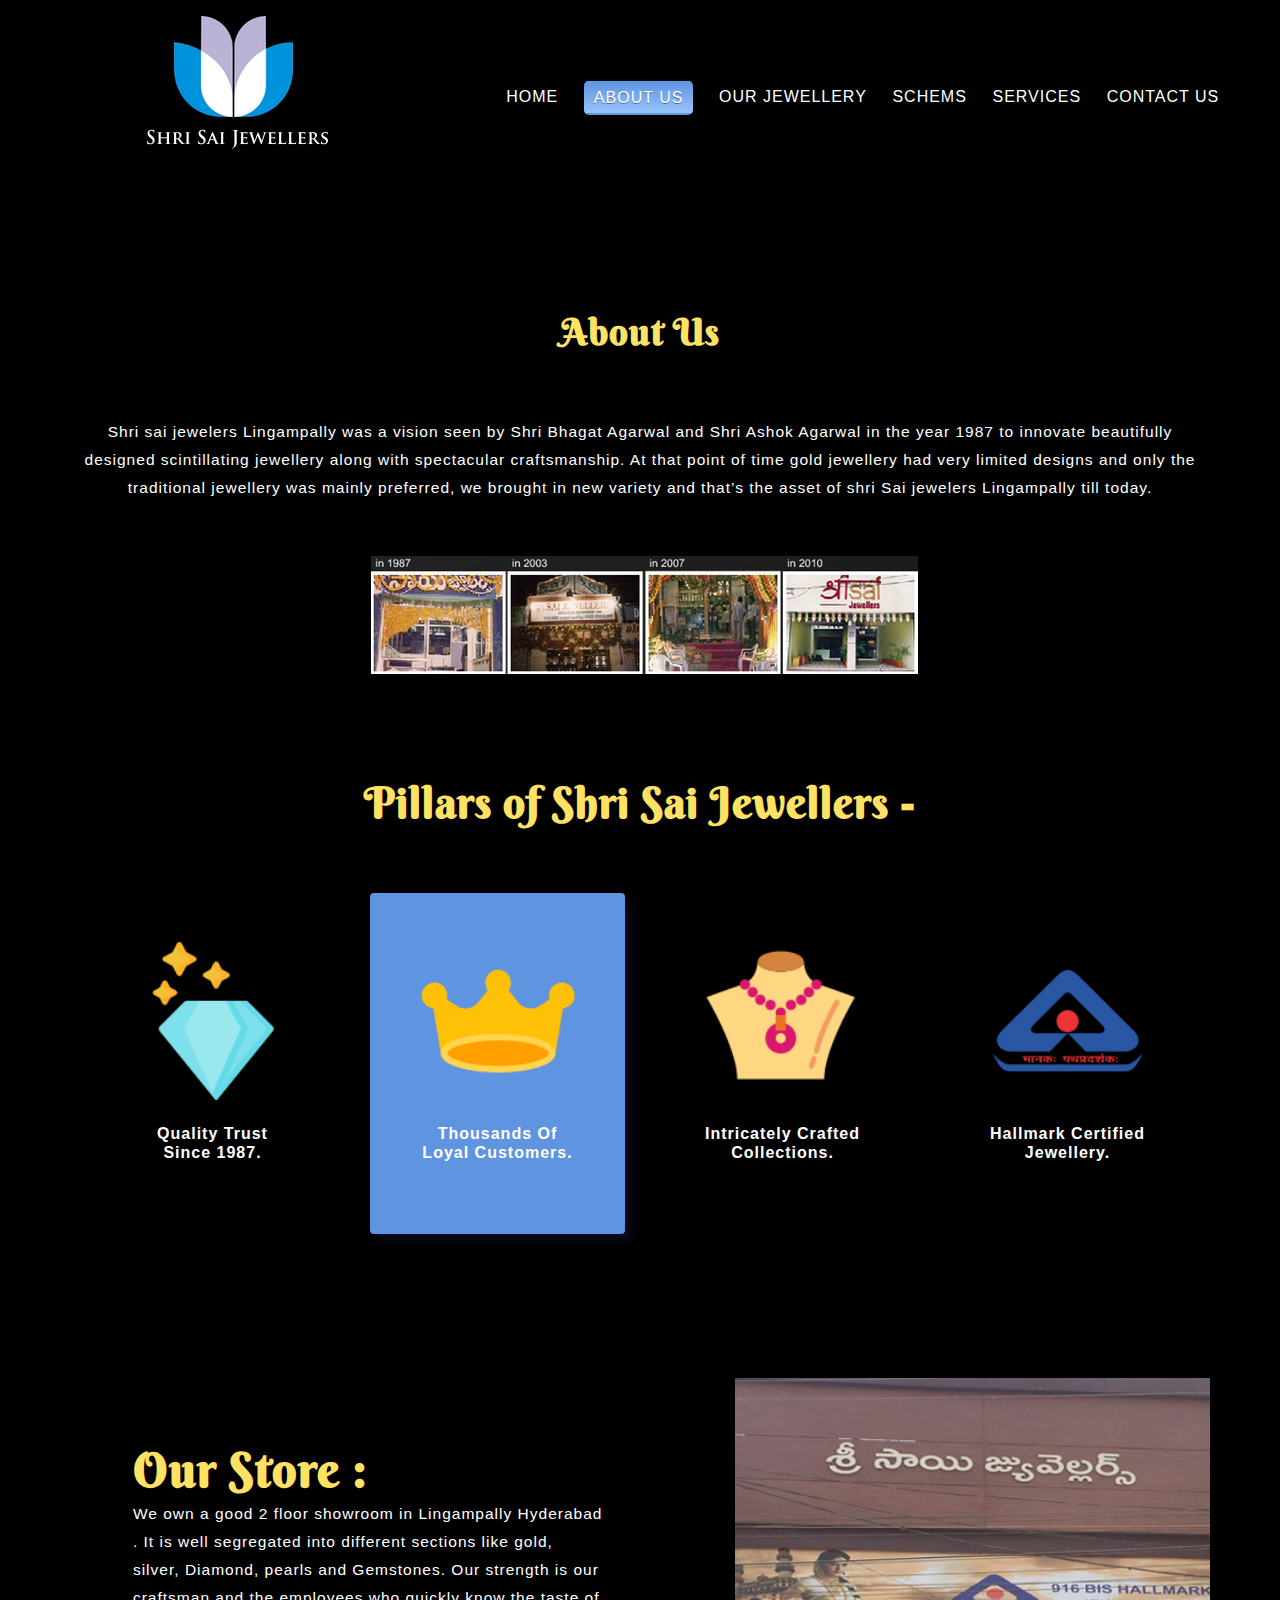
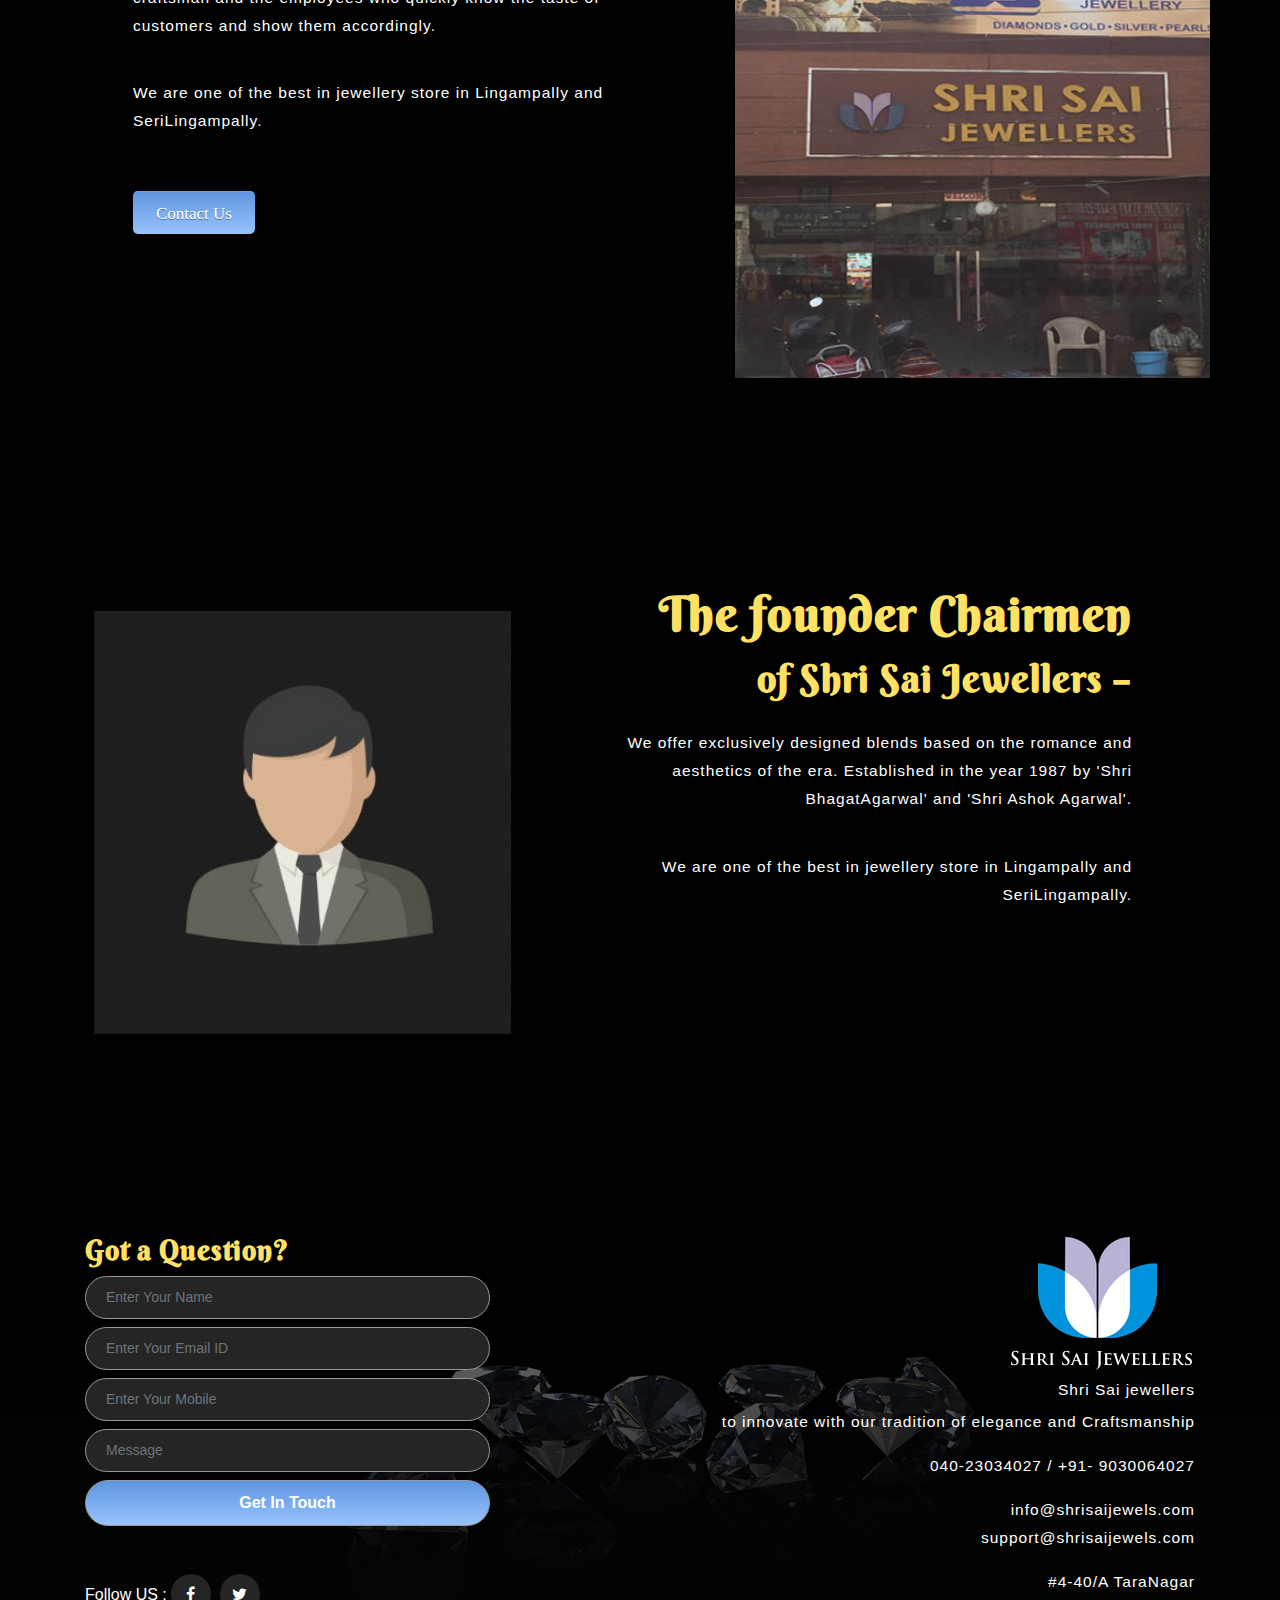
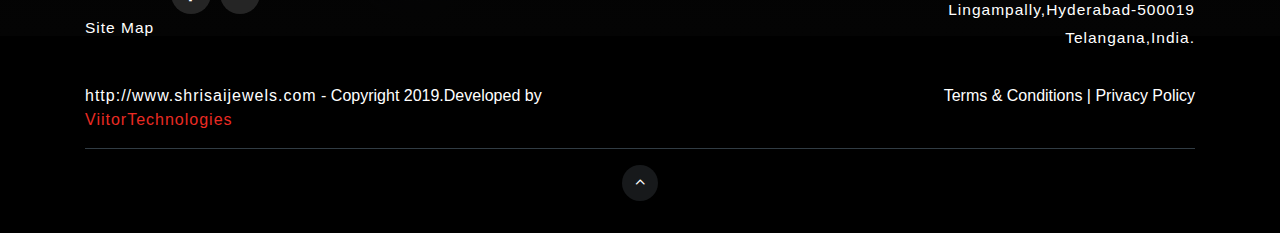
<file: Terraform Modules/app/app/shrisaijewels/about.html>
﻿<!--
Author: Kalyan Gudla
Author URL: http://ViitorTechnologies.com
-->

<!DOCTYPE html>
<html lang="zxx">

<head>
    <title>Shri Sai Jewellers | Hyderabad</title>
    <!-- Meta tag Keywords -->
    <meta name="viewport" content="width=device-width, initial-scale=1">
    <meta charset="UTF-8" />
	<link rel="shortcut icon" href="images/logo.png">
    <meta name="keywords" content="Collection for all Pearls,Diamonds,Gold,Silver. " />
    <meta name="description" content="Gold is a Highly sought-after precious metal in the world. One of the oldest precious metal in the history mankind, it had been used as money, as store of value, in jewellery, in sculpture, in medicine, inelectronics and for ornamentation." />
    <script>
        addEventListener("load", function() {
            setTimeout(hideURLbar, 0);
        }, false);

        function hideURLbar() {
            window.scrollTo(0, 1);
        }

    </script>
    <!-- //Meta tag Keywords -->
    <!-- Custom-Files -->
    <link rel="stylesheet" href="css/bootstrap.css">
    <!-- Bootstrap-Core-CSS -->
    <link rel="stylesheet" href="css/style.css" type="text/css" media="all" />
    <link rel="stylesheet" href="css/responsive.css" type="text/css" media="all" />
    <link rel="stylesheet" href="css/custom.css" type="text/css" media="all" />
    <!-- Style-CSS -->
    <!-- font-awesome-icons -->
    <link href="css/font-awesome.css" rel="stylesheet">
    <!-- //font-awesome-icons -->
    <!-- /Fonts -->
    <!-- <link href="https://fonts.googleapis.com/css?family=Source+Sans+Pro:200,200i,300,300i,400,400i,600,600i,700,700i,900" rel="stylesheet"> -->
	<link href="https://fonts.googleapis.com/css?family=Berkshire+Swash&amp;subset=latin-ext" rel="stylesheet">
    <!-- //Fonts -->

	<style>
	h3.tittle,span.sub-tittle {
		color: #ffe164;
	}
	.contact-form label{
		color:#fff;
	}
	p {
		color: #fff;
	}
	</style>
</head>

<body>

    <!-- mian-content -->
    <section class="main-content" id="home">
        <!-- /header -->
        <header>
            <div class="container-fluid px-lg-5 px-3" style="background:#000;">
                <!-- nav -->
                <nav class="py-2 d-lg-flex">
                    <div id="logo">
                        <h1><a class="navbar-brand logo pl-5 ml-5" href="index.html">
                                <img src="images/logo.png">
                            </a></h1>
                    </div>

                    <label for="drop" class="toggle">Menu</label>
                    <input type="checkbox" id="drop" />
                    <ul class="menu ml-auto">
                        <li><a href="index.html">Home</a></li>
                        <li class="active"><a href="about.html">About Us</a></li>
                        <li><a href="OurJewellery.html">Our Jewellery</a></li>
                        <li class="hide"><a href="#services.html">Gallery</a></li>
                        <li class="hide"><a href="#services.html">Blogs</a></li>
                        <li><a href="schemes.html">Schems</a></li>
                        <li><a href="services.html">Services</a></li>
                        <!-- <li>
                            <label for="drop-2" class="toggle">Dropdown <span class="fa fa-angle-down" aria-hidden="true"></span> </label>
                            <a href="#">More Info <span class="fa fa-angle-down" aria-hidden="true"></span></a>
                            <input type="checkbox" id="drop-2" />
                            <ul class="inner-ul">
                                <li><a href="#gallery">Gallery</a></li>
                                <li><a href="#stats">Statsts</a></li>
                                <li><a href="#partners">Partners</a></li>
                            </ul>
                        </li> -->
                        <li><a href="contact.html">Contact Us</a></li>
                    </ul>

                </nav>
                <!-- //nav -->
            </div>
        </header>
        <!-- //header -->
        

    </section>
    <!--// mian-content -->
	
	<!--/services -->
    <section class="blog_hcls_w3layouts py-lg-5 py-md-4" id="aboutSection1">
        <div class="container py-sm-5 py-4">
            <div class="header py-lg-5 py-3 text-center">
                <h3 class="tittle mb-lg-3 mb-3">About Us</h3>
            </div>
            <div class="feature-grids row text-center">
				<p>Shri sai jewelers Lingampally was a vision seen by Shri Bhagat Agarwal and Shri Ashok Agarwal in the year 1987   to  innovate beautifully designed  scintillating jewellery along with spectacular craftsmanship. At that point of time gold jewellery had very limited designs and only the traditional jewellery was mainly preferred, we brought in new variety and that’s the asset of shri Sai jewelers Lingampally till today.
				</p>
                <div class="col-lg-12 py-5">
					<img src="images/pro1.png"class="aboutImg" />
				</div>
				<div class="col-lg-12">
					<div class="header py-lg-5 py-3 text-center">
					<h3 class="tittle mb-lg-3 mb-3" style="    font-size: 2.7em;">Pillars of Shri Sai Jewellers -</h3>
				</div>
				</div>
				<div class="col-lg-3">
                    <div class="bottom-gd p-lg-5 p-3">
                        <img src="images/ab1.png" style="width: 100%;">
                        <h6 class="my-4">Quality Trust Since 1987.</h3>
                    </div>
                </div>
                <div class="col-lg-3">
                    <div class="bottom-gd2-active p-lg-5 p-3">
                        <img src="images/ab2.png" style="width: 100%;">
                        <h6 class="my-4">Thousands Of Loyal Customers.</h3>
                    </div>
                </div>
                <div class="col-lg-3">
                    <div class="bottom-gd p-lg-5 p-3">
                        <img src="images/ab3.png" style="width: 100%;">
                        <h6 class="my-4">Intricately Crafted Collections.</h3>
                    </div>
                </div>
				<div class="col-lg-3">
                    <div class="bottom-gd p-lg-5 p-3">
                        <img src="images/ab4.png" style="width: 100%;">
                        <h6 class="my-4">Hallmark Certified Jewellery.</h3>
                    </div>
                </div>
				

            </div>


        </div>
    </section>
    <!--// services -->
	
	<section class="wthree-slide-btm py-5" style=" " id="aboutSection2">
        <div class="container" style="padding:0px;">
            <div class="row no-gutters">
                
                <div class="col-lg-7">
					<div class="bg-abt ">
                        <div class="container">
                            <div class="title-desc">
                                
                            </div>
                            <div class="row flex-column ">
                                <div class="abt-grid">
									<div class="row">
                                        <div class="col-sm-1">
                                                &nbsp;
                                        </div>
                                        <div class="col-sm-9 pl-sm-0">
											<h4 class="w3pvt-title pt-5 text-left" style="">Our Store : <br>
                                        </div>
										
									</div>
										
                                    <div class="row">
                                        <div class="col-sm-1">
                                                &nbsp;
                                        </div>
                                        <div class="col-sm-9 pl-sm-0">
                                            <div class="abt-txt ml-sm-0">
                                                
                                                <p>We own a good 2 floor showroom in Lingampally Hyderabad  . It is well segregated into different sections like gold, silver, Diamond, pearls and Gemstones. Our strength is our craftsman and the employees who quickly know the taste of customers and show them accordingly.</p><br>
                                                <p class="p-t5">We are one of the best in jewellery store  in Lingampally and SeriLingampally.</p><br>
												
                                            </div>
                                        </div>
                                    </div>
                                </div>
                                <div class="abt-grid ">
                                    <div class="row">
                                        <div class="col-sm-1">
                                                &nbsp;
                                        </div>
                                        <div class="col-sm-9 pl-sm-0">
                                            <div class="abt-txt ml-sm-0">
                                                
                                            </div>
                                        </div>
                                    </div>
                                </div>
								<div class="row">
								<div class="col-md-1">&nbsp;</div>
									<div class="">
										<a href="#">
											<span class="web-button">Contact Us</span>
										</a>
										
										<div class="clearfix"> </div>
									</div>
								</div>
								
                            </div>
                        </div>
                    </div>
				</div>
				<div class="col-lg-5">
                    <div class="slide-banner">
                    </div>
                </div>
			</div>
        </div>
    </section>
	
	
	<section class="wthree-slide-btm py-5 my-5" style=" " id="aboutSection3">
        <div class="container" style="padding:0px;">
            <div class="row no-gutters">
                <div class="col-lg-5">
                    <div class="slide-banner2">
                    </div>
                </div>
                <div class="col-lg-7">
					<div class="bg-abt ">
                        <div class="container">
                            <div class="title-desc">
                                
                            </div>
                            <div class="row flex-column ">
                                <div class="abt-grid">
									<div class="row">
                                        <div class="col-sm-1">
                                                &nbsp;
                                        </div>
                                        <div class="col-sm-10 pl-sm-0">
											<h4 class="w3pvt-title pt-5 text-right" style="">The founder Chairmen  <br>
											<p style="font-size: 0.8em;color: #ffe164;">of Shri Sai Jewellers –</p>
                                        </h4></div>
										
									</div>
										
                                    <div class="row">
                                        <div class="col-sm-1">
                                                &nbsp;
                                        </div>
                                        <div class="col-sm-10 pl-sm-0">
                                            <div class="abt-txt ml-sm-0 text-right">
                                                
                                                <p>We offer exclusively designed blends based on the romance and aesthetics of the era. Established in the year 1987 by 'Shri BhagatAgarwal'  and 'Shri Ashok Agarwal'.</p><br>
                                                <p class="p-t5">We are one of the best in jewellery store  in Lingampally and SeriLingampally.</p><br>
												
                                            </div>
                                        </div>
                                    </div>
                                </div>
                                <div class="abt-grid ">
                                    <div class="row">
                                        <div class="col-sm-1">
                                                &nbsp;
                                        </div>
                                        <div class="col-sm-9 pl-sm-0">
                                            <div class="abt-txt ml-sm-0">
                                                
                                            </div>
                                        </div>
                                    </div>
                                </div>
								
                            </div>
                        </div>
                    </div>
				</div>
				
			</div>
        </div>
    </section>
    
    
    <!-- footer -->
    <footer class="footer-content">
        <div class="container py-xl-3 py-lg-3">
            <div class="contact_grid_left">
                <ul class="list-unstyled row loaction-content">
                    <li class="col-lg-6">
						<h3 class="title">Got a Question?</h3>
						<input type="text" class="form-control mt-2" id="name" placeholder="Enter Your Name" name="name">
						<input type="text" class="form-control mt-2" id="emailID" placeholder="Enter Your Email ID" name="name">
						<input type="text" class="form-control mt-2" id="mobile" placeholder="Enter Your Mobile" name="name">
						<input type="text" class="form-control mt-2" id="message" placeholder="Message" name="name">
						<input type="button" class="form-control mt-2" id="message" placeholder="Message" name="name" value="Get In Touch">
						
						<div class="clearfix"></div>
						<div class=" w3ls-footer text-left mt-5">
							<ul class="list-unstyled">
								<li>
									Follow US : 
								</li>
								<li>
									<a href="https://www.facebook.com/Shri-Sai-Jewels-161828710539648/?ref=br_rs" target="_blank">
										<span class="fa fa-facebook-f"></span>
									</a>
								</li>
								<li class="mx-1">
									<a href="#">
										<span class="fa fa-twitter"></span>
									</a>
								</li>
							</ul>
							<ul class="list-unstyled">
								<li>
									<a href="/sitemap.html">
										<p>Site Map</p>
									</a>
								</li>
							</ul>
						</div>
						
					</li>
					<li class="col-lg-6 text-right">
						<a class="logo" href="index.html"><img src="images/logo.png"></a><p class="text-right text-upper mt-1 mb-1">Shri Sai jewellers</p><p class="text-right text-upper mt-1 mb-3">to innovate with our tradition of elegance and Craftsmanship</p>


						<p class="text-right text-upper mt-1 mb-3">040-23034027 / +91- 9030064027</p>

						<p class="text-right text-upper mt-1 mb-3"><a href="mailto:info@shrisaijewels.com">info@shrisaijewels.com</a><br><a href="mailto:support@shrisaijewels.com">support@shrisaijewels.com</a></p>

						<p class="text-right text-upper mt-1 mb-3">#4-40/A TaraNagar<br>Lingampally,Hyderabad-500019<br>
						Telangana,India.</p>


						
					</li>
					<li class="col-md-6">
						<div class=" w3ls-footer text-left mt-3">
							<a href="http://www.shrisaijewels.com">http://www.shrisaijewels.com</a> - Copyright 2019.Developed by <a href="http://www.viitortechnologies.com" style="color: #ea2b23;">ViitorTechnologies</a>
						</div>
						
					</li>
					<li class="col-md-6">
						<div class=" w3ls-footer text-right mt-3">
							Terms &amp; Conditions | Privacy Policy
						</div>
						
					</li>
					

                    
                    
                </ul>

            </div>

            
            <!-- social icons footer -->
            
            
            
            <div class="top_move text-center">
                <a href="#home" class="move-top"><span class="fa fa-angle-up  mb-3" aria-hidden="true"></span></a>
            </div>
            
        </div>
    </footer>
	<!-- footer -->

</body>

</html>
</file>
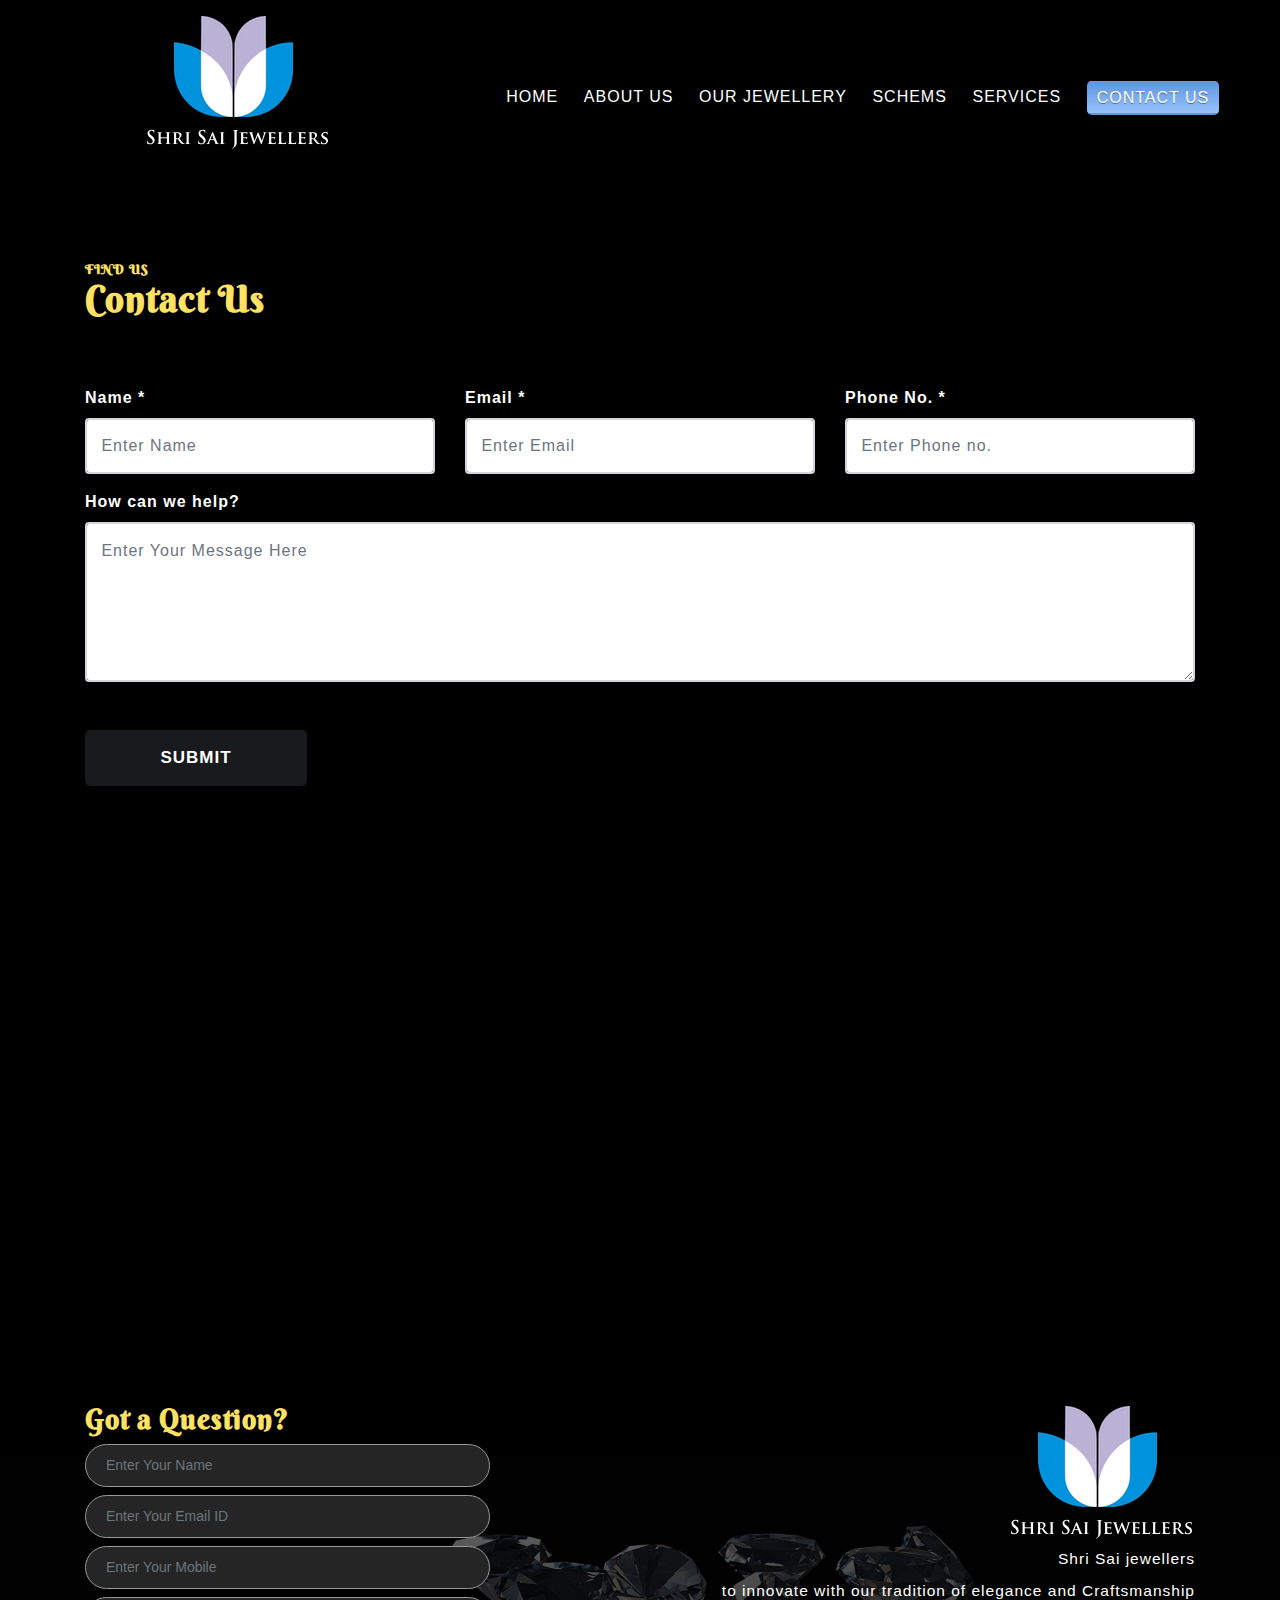
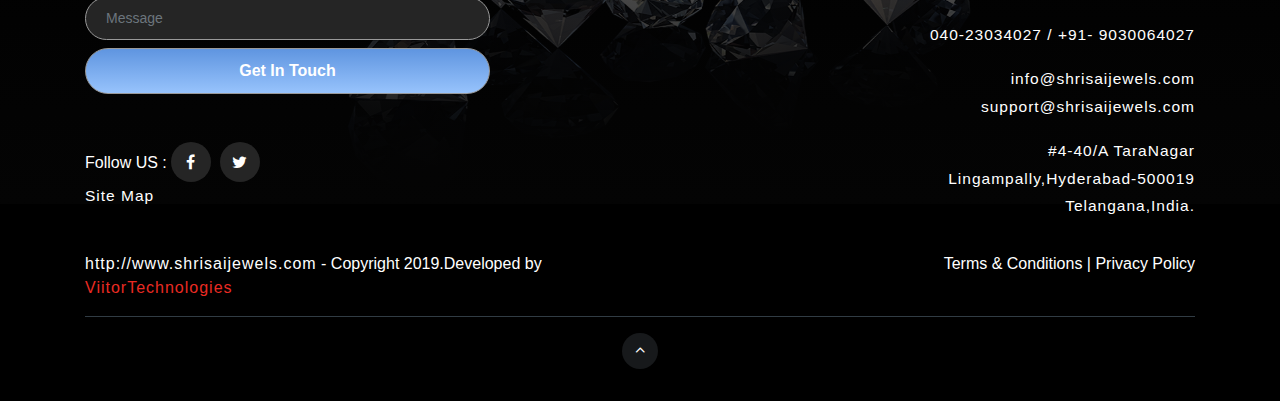
<file: Terraform Modules/app/app/shrisaijewels/contact.html>
﻿<!--
Author: Kalyan Gudla
Author URL: http://ViitorTechnologies.com
-->

<!DOCTYPE html>
<html lang="zxx">

<head>
    <title>Shri Sai Jewellers | Hyderabad</title>
    <!-- Meta tag Keywords -->
    <meta name="viewport" content="width=device-width, initial-scale=1">
    <meta charset="UTF-8" />
	<link rel="shortcut icon" href="images/logo.png">
    <meta name="keywords" content="Collection for all Pearls,Diamonds,Gold,Silver. " />
    <meta name="description" content="Gold is a Highly sought-after precious metal in the world. One of the oldest precious metal in the history mankind, it had been used as money, as store of value, in jewellery, in sculpture, in medicine, inelectronics and for ornamentation." />
    <script>
        addEventListener("load", function() {
            setTimeout(hideURLbar, 0);
        }, false);

        function hideURLbar() {
            window.scrollTo(0, 1);
        }

    </script>
    <!-- //Meta tag Keywords -->
    <!-- Custom-Files -->
    <link rel="stylesheet" href="css/bootstrap.css">
    <!-- Bootstrap-Core-CSS -->
    <link rel="stylesheet" href="css/style.css" type="text/css" media="all" />
    <link rel="stylesheet" href="css/responsive.css" type="text/css" media="all" />
    <link rel="stylesheet" href="css/custom.css" type="text/css" media="all" />
    <!-- Style-CSS -->
    <!-- font-awesome-icons -->
    <link href="css/font-awesome.css" rel="stylesheet">
    <!-- //font-awesome-icons -->
    <!-- /Fonts -->
    <!-- <link href="https://fonts.googleapis.com/css?family=Source+Sans+Pro:200,200i,300,300i,400,400i,600,600i,700,700i,900" rel="stylesheet"> -->
	<link href="https://fonts.googleapis.com/css?family=Berkshire+Swash&amp;subset=latin-ext" rel="stylesheet">
    <!-- //Fonts -->

	<style>
	h3.tittle,span.sub-tittle {
		color: #ffe164;
	}
	.contact-form label{
		color:#fff;
	}
	</style>
</head>

<body>
    <!-- mian-content -->
    <section class="main-content" id="home">
        <!-- /header -->
        <header>
            <div class="container-fluid px-lg-5 px-3" style="background:#000;">
                <!-- nav -->
                <nav class="py-2 d-lg-flex">
                    <div id="logo">
                        <h1><a class="navbar-brand logo pl-5 ml-5" href="index.html">
                                <img src="images/logo.png">
                            </a></h1>
                    </div>

                    <label for="drop" class="toggle">Menu</label>
                    <input type="checkbox" id="drop" />
                    <ul class="menu ml-auto">
                        <li><a href="index.html">Home</a></li>
                        <li><a href="about.html">About Us</a></li>
                        <li><a href="OurJewellery.html">Our Jewellery</a></li>
                        <li class="hide"><a href="#services.html">Gallery</a></li>
                        <li class="hide"><a href="#services.html">Blogs</a></li>
                        <li><a href="schemes.html">Schems</a></li>
                        <li><a href="services.html">Services</a></li>
                        <!-- <li>
                            <label for="drop-2" class="toggle">Dropdown <span class="fa fa-angle-down" aria-hidden="true"></span> </label>
                            <a href="#">More Info <span class="fa fa-angle-down" aria-hidden="true"></span></a>
                            <input type="checkbox" id="drop-2" />
                            <ul class="inner-ul">
                                <li><a href="#gallery">Gallery</a></li>
                                <li><a href="#stats">Statsts</a></li>
                                <li><a href="#partners">Partners</a></li>
                            </ul>
                        </li> -->
                        <li class="active"><a href="contact.html">Contact Us</a></li>
                    </ul>

                </nav>
                <!-- //nav -->
            </div>
        </header>
        <!-- //header -->

        
    </section>
    
	<!--// mian-content -->
    <!-- contact -->
    <section class="contact py-5" id="contact">
       
        <div class="container">
            <div class="header py-lg-5 py-3">
                <h3 class="tittle text-left mb-lg-3 mb-3"><span class="sub-tittle">Find Us</span> Contact Us</h3>
            </div>
            <div class="contact-form mx-auto text-left" id="contactusSection1">
                <form id="contactform" method="post" action="#">

                    <div class="row">
                        <div class="col-lg-4 con-gd-w3layouts">
                            <div class="form-group" data-aos="fade-up">
                                <label>Name *</label>
                                <input type="text" class="form-control" id="name" placeholder="Enter Name" name="name">
                            </div>
                        </div>
                        <div class="col-lg-4 con-gd-w3layouts">
                            <div class="form-group" data-aos="fade-up">
                                <label>Email *</label>
                                <input type="email" class="form-control" id="name" placeholder="Enter Email" name="email">
                            </div>
                        </div>
                        <div class="col-lg-4 con-gd-w3layouts">
                            <div class="form-group" data-aos="fade-up">
                                <label>Phone No. *</label>
                                <input type="text" class="form-control" id="phone" placeholder="Enter Phone no." name="phone">
                            </div>
                        </div>

                    </div>

                    <div class="form-group mb-5">
                        <label>How can we help?</label>
                        <textarea name="issues" class="form-control" id="iq" placeholder="Enter Your Message Here"></textarea>
                    </div>
                    <div class="contact-page">
                        <button type="submit" class="btn btn-default">Submit</button>
                    </div>
                </form>
            </div>
            <div class="map my-md-5 my-3" id="contactusSection2">

                <iframe src="https://www.google.com/maps/embed?pb=!1m18!1m12!1m3!1d3805.3091663607047!2d78.31550891488814!3d17.492749004362054!2m3!1f0!2f0!3f0!3m2!1i1024!2i768!4f13.1!3m3!1m2!1s0x3bcb92be21267563%3A0x9271cfa6974e3dc4!2sSri+Sai+Jewellers!5e0!3m2!1sen!2sin!4v1549134314455" width="600" height="450" frameborder="0" style="border:0" allowfullscreen></iframe> 
            </div>
        </div>

    </section>
    <!-- //contact -->
    <!-- footer -->
    <footer class="footer-content">
        <div class="container py-xl-3 py-lg-3">
            <div class="contact_grid_left">
                <ul class="list-unstyled row loaction-content">
                    <li class="col-lg-6">
						<h3 class="title">Got a Question?</h3>
						<input type="text" class="form-control mt-2" id="name" placeholder="Enter Your Name" name="name">
						<input type="text" class="form-control mt-2" id="emailID" placeholder="Enter Your Email ID" name="name">
						<input type="text" class="form-control mt-2" id="mobile" placeholder="Enter Your Mobile" name="name">
						<input type="text" class="form-control mt-2" id="message" placeholder="Message" name="name">
						<input type="button" class="form-control mt-2" id="message" placeholder="Message" name="name" value="Get In Touch">
						
						<div class="clearfix"></div>
						<div class=" w3ls-footer text-left mt-5">
							<ul class="list-unstyled">
								<li>
									Follow US : 
								</li>
								<li>
									<a href="https://www.facebook.com/Shri-Sai-Jewels-161828710539648/?ref=br_rs" target="_blank">
										<span class="fa fa-facebook-f"></span>
									</a>
								</li>
								<li class="mx-1">
									<a href="#">
										<span class="fa fa-twitter"></span>
									</a>
								</li>
							</ul>
							<ul class="list-unstyled">
								<li>
									<a href="/sitemap.html">
										<p>Site Map</p>
									</a>
								</li>
							</ul>
						</div>
						
					</li>
					<li class="col-lg-6 text-right">
						<a class="logo" href="index.html"><img src="images/logo.png"></a><p class="text-right text-upper mt-1 mb-1">Shri Sai jewellers</p><p class="text-right text-upper mt-1 mb-3">to innovate with our tradition of elegance and Craftsmanship</p>


						<p class="text-right text-upper mt-1 mb-3">040-23034027 / +91- 9030064027</p>

						<p class="text-right text-upper mt-1 mb-3"><a href="mailto:info@shrisaijewels.com">info@shrisaijewels.com</a><br><a href="mailto:support@shrisaijewels.com">support@shrisaijewels.com</a></p>

						<p class="text-right text-upper mt-1 mb-3">#4-40/A TaraNagar<br>Lingampally,Hyderabad-500019<br>
						Telangana,India.</p>


						
					</li>
					<li class="col-md-6">
						<div class=" w3ls-footer text-left mt-3">
							<a href="http://www.shrisaijewels.com">http://www.shrisaijewels.com</a> - Copyright 2019.Developed by <a href="http://www.viitortechnologies.com" style="color: #ea2b23;">ViitorTechnologies</a>
						</div>
						
					</li>
					<li class="col-md-6">
						<div class=" w3ls-footer text-right mt-3">
							Terms &amp; Conditions | Privacy Policy
						</div>
						
					</li>
					

                    
                    
                </ul>

            </div>

            
            <!-- social icons footer -->
            
            
            
            <div class="top_move text-center">
                <a href="#home" class="move-top"><span class="fa fa-angle-up  mb-3" aria-hidden="true"></span></a>
            </div>
            
        </div>
    </footer>
	<!-- footer -->

</body>

</html>
</file>
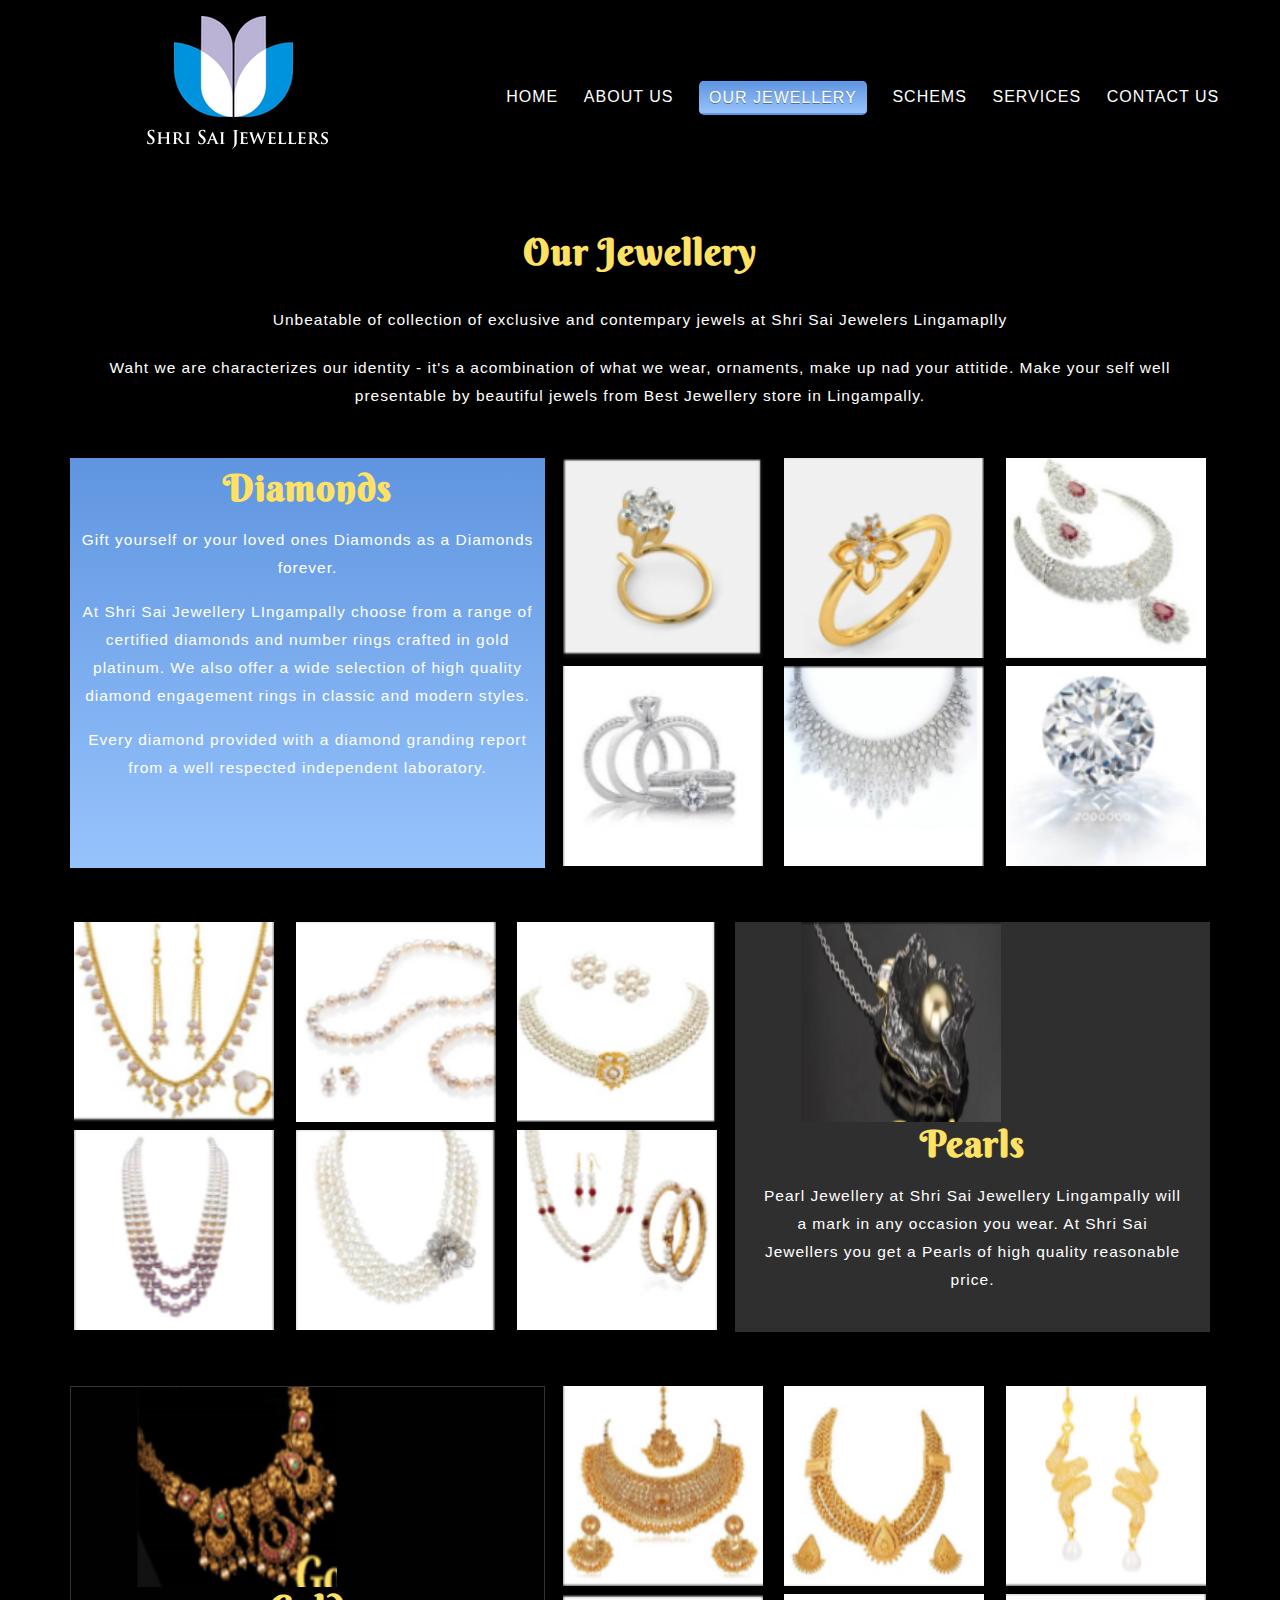
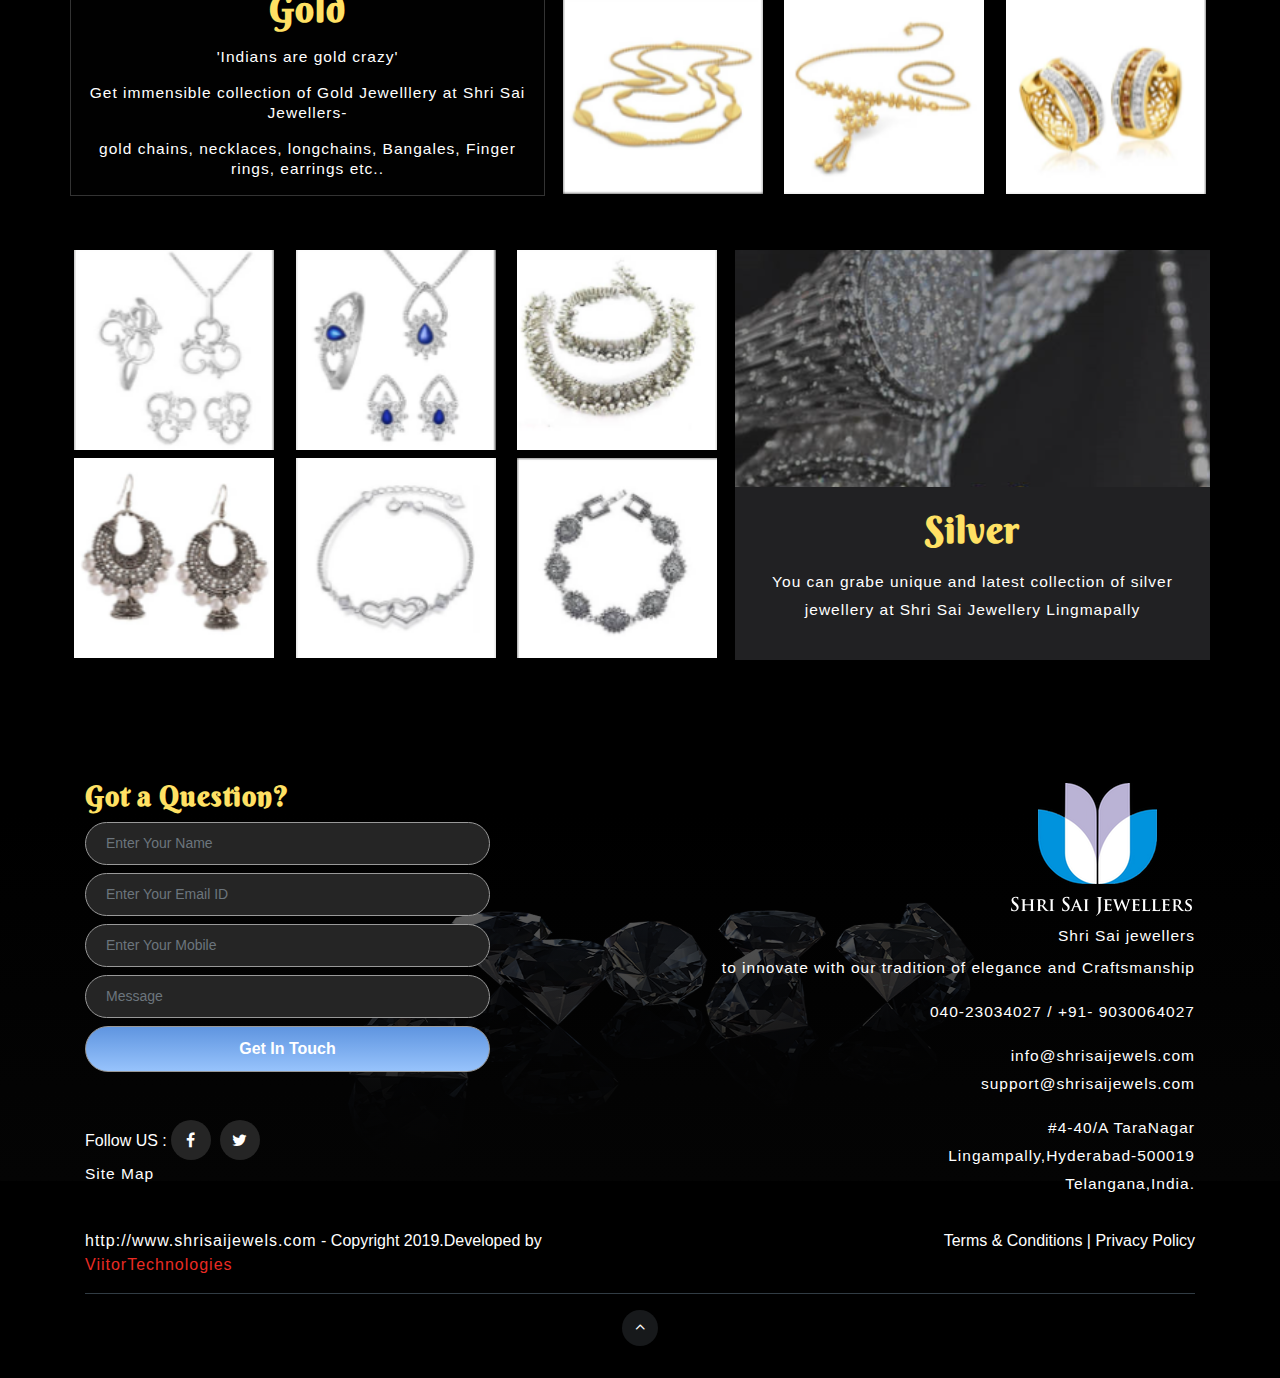
<file: Terraform Modules/app/app/shrisaijewels/OurJewellery.html>
﻿<!--
Author: Kalyan Gudla
Author URL: http://ViitorTechnologies.com
-->
<!DOCTYPE html>
<html lang="zxx">
<head>
    <title>Shri Sai Jewellers | Hyderabad</title>
    <!-- Meta tag Keywords -->
    <meta name="viewport" content="width=device-width, initial-scale=1">
    <meta charset="UTF-8" />
    <link rel="shortcut icon" href="images/logo.png">
    <meta name="keywords" content="Collection for all Pearls,Diamonds,Gold,Silver. " />
    <meta name="description" content="Gold is a Highly sought-after precious metal in the world. One of the oldest precious metal in the history mankind, it had been used as money, as store of value, in jewellery, in sculpture, in medicine, inelectronics and for ornamentation." />
    <script>
    addEventListener("load", function () {
            setTimeout(hideURLbar, 0);
        }, false);

        function hideURLbar() {
            window.scrollTo(0, 1);
        }</script>
    <!-- //Meta tag Keywords -->
    <!-- Custom-Files -->
    <link rel="stylesheet" href="css/bootstrap.css">
    <!-- Bootstrap-Core-CSS -->
    <link rel="stylesheet" href="css/style.css" type="text/css" media="all" />
    <link rel="stylesheet" href="css/responsive.css" type="text/css" media="all" />
    <link rel="stylesheet" href="css/custom.css" type="text/css" media="all" />
    <!-- Style-CSS -->
    <!-- font-awesome-icons -->
    <link href="css/font-awesome.css" rel="stylesheet">
    <!-- //font-awesome-icons -->
    <!-- /Fonts -->
    <!-- <link href="https://fonts.googleapis.com/css?family=Source+Sans+Pro:200,200i,300,300i,400,400i,600,600i,700,700i,900" rel="stylesheet"> -->
    <link href="https://fonts.googleapis.com/css?family=Berkshire+Swash&amp;subset=latin-ext" rel="stylesheet">
    <!-- //Fonts -->
    <style>

        h3.tittle, span.sub-tittle {
            color: #ffe164;
        }

        .contact-form label {
            color: #fff;
        }

        p {
            color: #fff;
        }
    </style>

    <link href="css/services.css" rel="stylesheet">

</head>
<body>
    <!-- mian-content -->
    <section class="main-content" id="home">
        <!-- /header -->
        <header>
            <div class="container-fluid px-lg-5 px-3" style="background:#000;">
                <!-- nav -->
                <nav class="py-2 d-lg-flex">
                    <div id="logo">
                        <h1>
                            <a class="navbar-brand logo pl-5 ml-5" href="index.html">
                                <img src="images/logo.png">
                            </a>
                        </h1>
                    </div>
                    <label for="drop" class="toggle">Menu</label>
                    <input type="checkbox" id="drop" />
                    <ul class="menu ml-auto">
                        <li><a href="index.html">Home</a></li>
                        <li class=""><a href="about.html">About Us</a></li>
                        <li class="active"><a href="OurJewellery.html">Our Jewellery</a></li>
                        <li class="hide"><a href="#services.html">Gallery</a></li>
                        <li class="hide"><a href="#services.html">Blogs</a></li>
                        <li><a href="schemes.html">Schems</a></li>
                        <li><a href="services.html">Services</a></li>
                        <!-- <li>
                            <label for="drop-2" class="toggle">Dropdown <span class="fa fa-angle-down" aria-hidden="true"></span> </label>
                            <a href="#">More Info <span class="fa fa-angle-down" aria-hidden="true"></span></a>
                            <input type="checkbox" id="drop-2" />
                            <ul class="inner-ul">
                                <li><a href="#gallery">Gallery</a></li>
                                <li><a href="#stats">Statsts</a></li>
                                <li><a href="#partners">Partners</a></li>
                            </ul>
                        </li> -->
                        <li><a href="contact.html">Contact Us</a></li>
                    </ul>
                </nav>
                <!-- //nav -->
            </div>
        </header>
        <!-- //header -->

    </section>
    <!--// mian-content -->
    <!--/services -->
    <section class="" id="ourJewelerySection">
        <div class="container py-sm-5 py-4">
            <div class="header py-3 text-center">
                <h3 class="tittle mb-lg-3 mb-3">Our Jewellery</h3>
            </div>
            <div class="feature-grids  text-center">

                <p style="text-align:center;margin-bottom: 20px;">
                    Unbeatable of collection of exclusive and contempary jewels at Shri Sai Jewelers Lingamaplly

                </p>

                <p style="text-align:center;">

                    Waht we are characterizes our identity - it's a acombination of what we wear, ornaments, make up nad your attitide.
                    Make your self well presentable by beautiful jewels from Best Jewellery store in Lingampally.

                </p>
            </div>

        </div>
    </section>
    <!--// services -->

    <section class="" id="ourJewelleryPics">

        <div class="container">

            <div class="row">

                <div class="col-md-5 col-lg-5 p-2" style="background: -webkit-linear-gradient(top, #5f95e0, #97c3fc);height: 410px;">

                    <h3 class="tittle mb-lg-3 mb-3" style="text-align: center;">Diamonds</h3>

                    <p class="text-center">

                        Gift yourself or your loved ones Diamonds as a Diamonds forever.

                    </p>

                    <p class="text-center">

                        At Shri Sai Jewellery LIngampally choose from a range of certified diamonds and number rings crafted in gold platinum.
                        We also offer a wide selection of high quality diamond engagement rings in classic and modern styles.

                    </p>

                    <p class="text-center">

                        Every diamond provided with a diamond granding report from a well respected independent laboratory.

                    </p>

                </div>
                <div class="col-md-7 col-lg-7">

                    <div class="row">
                        <div class="col-md-4 col-lg-4 px-1">
                            <div class="">
                                <img src="images/jewellery/jewellery1.PNG" alt="news image" class="img-fluid ourJewelleryImg">
                            </div>
                        </div>
                        <div class="col-md-4 col-lg-4 px-1">
                            <div class="augue_im1">
                                <img src="images/jewellery/jewellery2.PNG" alt="news image" class="img-fluid ourJewelleryImg">
                            </div>
                        </div>
                        <div class="col-md-4 col-lg-4 px-1">
                            <div class="augue_im1">
                                <img src="images/jewellery/jewellery3.PNG" alt="news image" class="img-fluid ourJewelleryImg">
                            </div>
                        </div>

                    </div>

                    <div class="row py-2">

                        <div class="col-md-4 col-lg-4 px-1">
                            <div class="">
                                <img src="images/jewellery/jewellery4.PNG" alt="news image" class="img-fluid ourJewelleryImg">
                            </div>
                        </div>
                        <div class="col-md-4 col-lg-4 px-1">
                            <div class="augue_im1">
                                <img src="images/jewellery/jewellery5.PNG" alt="news image" class="img-fluid ourJewelleryImg">
                            </div>
                        </div>
                        <div class="col-md-4 col-lg-4 px-1">
                            <div class="augue_im1">
                                <img src="images/jewellery/jewellery6.PNG" alt="news image" class="img-fluid ourJewelleryImg">
                            </div>
                        </div>

                    </div>

                </div>

            </div>
        </div>
    </section>


    <section class="" id="pearlsyPics">
        <div class="container py-sm-5 py-4">

            <div class="row">

                <div class="col-md-7 col-lg-7">

                    <div class="row">
                        <div class="col-md-4 col-lg-4 px-1">
                            <div class="">
                                <img src="images/jewellery/jewellery7.PNG" alt="news image" class="img-fluid ourJewelleryImg1">
                            </div>
                        </div>
                        <div class="col-md-4 col-lg-4 px-1">
                            <div class="augue_im1">
                                <img src="images/jewellery/jewellery8.PNG" alt="news image" class="img-fluid ourJewelleryImg1">
                            </div>
                        </div>
                        <div class="col-md-4 col-lg-4 px-1">
                            <div class="augue_im1">
                                <img src="images/jewellery/jewellery9.PNG" alt="news image" class="img-fluid ourJewelleryImg1">
                            </div>
                        </div>

                    </div>

                    <div class="row py-2">

                        <div class="col-md-4 col-lg-4 px-1">
                            <div class="">
                                <img src="images/jewellery/jewellery10.PNG" alt="news image" class="img-fluid ourJewelleryImg1">
                            </div>
                        </div>
                        <div class="col-md-4 col-lg-4 px-1">
                            <div class="augue_im1">
                                <img src="images/jewellery/jewellery11.PNG" alt="news image" class="img-fluid ourJewelleryImg1">
                            </div>
                        </div>
                        <div class="col-md-4 col-lg-4 px-1">
                            <div class="augue_im1">
                                <img src="images/jewellery/jewellery12.PNG" alt="news image" class="img-fluid ourJewelleryImg1">
                            </div>
                        </div>

                    </div>

                </div>

                <div class="col-md-5 col-lg-5 p-2" style="background: #2f2f2f;height: 410px;">

                    <div class="row">

                        <img src="images/jewellery/jewellery13.PNG" alt="news image" class="img-fluid ourJewelleryImg2">

                    </div>


                    <div class="row">

                        <h3 class="tittle mb-lg-3 mb-3" style="text-align: center;width:100%;">Pearls</h3>
                        <p class="text-center pearlsTxt">

                            Pearl Jewellery at Shri Sai Jewellery Lingampally will a mark in any occasion you wear.
                            At Shri Sai Jewellers you get a Pearls of high quality reasonable price.

                        </p>

                    </div>

                </div>


            </div>
        </div>
    </section>


    <section class="" id="goldPics">

        <div class="container">

            <div class="row">

                <div class="col-md-5 col-lg-5 p-2 goldPicsImg" style="">

                    <div class="row">

                        <img src="images/jewellery/jewellery14.PNG" alt="news image" class="img-fluid ourJewelleryImg2">

                    </div>

                    <h3 class="tittle mb-lg-3 mb-3" style="text-align: center;">Gold</h3>

                    <p class="text-center" style="line-height: 20px;">

                        'Indians are gold crazy'

                    </p>

                    <p class="text-center" style="line-height: 20px;">

                        Get immensible collection of Gold Jewelllery at Shri Sai Jewellers-

                    </p>

                    <p class="text-center" style="line-height: 20px;">

                        gold chains, necklaces, longchains, Bangales, Finger rings, earrings etc..

                    </p>


                </div>
                <div class="col-md-7 col-lg-7">

                    <div class="row">
                        <div class="col-md-4 col-lg-4 px-1">
                            <div class="">
                                <img src="images/jewellery/jewellery15.PNG" alt="news image" class="img-fluid ourJewelleryImg">
                            </div>
                        </div>
                        <div class="col-md-4 col-lg-4 px-1">
                            <div class="augue_im1">
                                <img src="images/jewellery/jewellery16.PNG" alt="news image" class="img-fluid ourJewelleryImg">
                            </div>
                        </div>
                        <div class="col-md-4 col-lg-4 px-1">
                            <div class="augue_im1">
                                <img src="images/jewellery/jewellery17.PNG" alt="news image" class="img-fluid ourJewelleryImg">
                            </div>
                        </div>

                    </div>

                    <div class="row py-2">

                        <div class="col-md-4 col-lg-4 px-1">
                            <div class="">
                                <img src="images/jewellery/jewellery18.PNG" alt="news image" class="img-fluid ourJewelleryImg">
                            </div>
                        </div>
                        <div class="col-md-4 col-lg-4 px-1">
                            <div class="augue_im1">
                                <img src="images/jewellery/jewellery19.PNG" alt="news image" class="img-fluid ourJewelleryImg">
                            </div>
                        </div>
                        <div class="col-md-4 col-lg-4 px-1">
                            <div class="augue_im1">
                                <img src="images/jewellery/jewellery20.PNG" alt="news image" class="img-fluid ourJewelleryImg">
                            </div>
                        </div>

                    </div>

                </div>

            </div>
        </div>
    </section>


    <section class="" id="silverPics" style="margin-bottom:50px;">
        <div class="container py-sm-5 py-4">

            <div class="row">

                <div class="col-md-7 col-lg-7">

                    <div class="row">
                        <div class="col-md-4 col-lg-4 px-1">
                            <div class="">
                                <img src="images/jewellery/jewellery21.PNG" alt="news image" class="img-fluid ourJewelleryImg1">
                            </div>
                        </div>
                        <div class="col-md-4 col-lg-4 px-1">
                            <div class="augue_im1">
                                <img src="images/jewellery/jewellery22.PNG" alt="news image" class="img-fluid ourJewelleryImg1">
                            </div>
                        </div>
                        <div class="col-md-4 col-lg-4 px-1">
                            <div class="augue_im1">
                                <img src="images/jewellery/jewellery23.PNG" alt="news image" class="img-fluid ourJewelleryImg1">
                            </div>
                        </div>

                    </div>

                    <div class="row py-2">

                        <div class="col-md-4 col-lg-4 px-1">
                            <div class="">
                                <img src="images/jewellery/jewellery24.PNG" alt="news image" class="img-fluid ourJewelleryImg1">
                            </div>
                        </div>
                        <div class="col-md-4 col-lg-4 px-1">
                            <div class="augue_im1">
                                <img src="images/jewellery/jewellery25.PNG" alt="news image" class="img-fluid ourJewelleryImg1">
                            </div>
                        </div>
                        <div class="col-md-4 col-lg-4 px-1">
                            <div class="augue_im1">
                                <img src="images/jewellery/jewellery26.PNG" alt="news image" class="img-fluid ourJewelleryImg1">
                            </div>
                        </div>

                    </div>

                </div>

                <div class="col-md-5 col-lg-5 p-2 silverPicsImg" style="">

                    <div class="row">

                      

                    </div>


                    <div class="row" style="margin-top: 250px;">

                        <h3 class="tittle mb-lg-3 mb-3" style="text-align: center;width:100%;">Silver</h3>
                        <p class="text-center pearlsTxt">

                            You can grabe unique and latest collection of silver jewellery at Shri Sai Jewellery Lingmapally

                        </p>

                    </div>

                </div>


            </div>
        </div>
    </section>

    <!-- footer -->
    <footer class="footer-content">
        <div class="container py-xl-3 py-lg-3">
            <div class="contact_grid_left">
                <ul class="list-unstyled row loaction-content">
                    <li class="col-lg-6">
                        <h3 class="title">Got a Question?</h3>
                        <input type="text" class="form-control mt-2" id="name" placeholder="Enter Your Name" name="name">
                        <input type="text" class="form-control mt-2" id="emailID" placeholder="Enter Your Email ID" name="name">
                        <input type="text" class="form-control mt-2" id="mobile" placeholder="Enter Your Mobile" name="name">
                        <input type="text" class="form-control mt-2" id="message" placeholder="Message" name="name">
                        <input type="button" class="form-control mt-2" id="message" placeholder="Message" name="name" value="Get In Touch">

                        <div class="clearfix"></div>
                        <div class=" w3ls-footer text-left mt-5">
                            <ul class="list-unstyled">
                                <li>
                                    Follow US :
                                </li>
                                <li>
                                    <a href="https://www.facebook.com/Shri-Sai-Jewels-161828710539648/?ref=br_rs" target="_blank">
                                        <span class="fa fa-facebook-f"></span>
                                    </a>
                                </li>
                                <li class="mx-1">
                                    <a href="#">
                                        <span class="fa fa-twitter"></span>
                                    </a>
                                </li>
                            </ul>
							<ul class="list-unstyled">
								<li>
									<a href="/sitemap.html">
										<p>Site Map</p>
									</a>
								</li>
							</ul>
                        </div>

                    </li>
                    <li class="col-lg-6 text-right">
                        <a class="logo" href="index.html"><img src="images/logo.png"></a><p class="text-right text-upper mt-1 mb-1">Shri Sai jewellers</p><p class="text-right text-upper mt-1 mb-3">to innovate with our tradition of elegance and Craftsmanship</p>

                        <p class="text-right text-upper mt-1 mb-3">040-23034027 / +91- 9030064027</p>
                        <p class="text-right text-upper mt-1 mb-3"><a href="mailto:info@shrisaijewels.com">info@shrisaijewels.com</a><br><a href="mailto:support@shrisaijewels.com">support@shrisaijewels.com</a></p>
                        <p class="text-right text-upper mt-1 mb-3">
                            #4-40/A TaraNagar<br>Lingampally,Hyderabad-500019<br>
                            Telangana,India.
                        </p>


                    </li>
                    <li class="col-md-6">
                        <div class=" w3ls-footer text-left mt-3">
                            <a href="http://www.shrisaijewels.com">http://www.shrisaijewels.com</a> - Copyright 2019.Developed by <a href="http://www.viitortechnologies.com" style="color: #ea2b23;">ViitorTechnologies</a>
                        </div>

                    </li>
                    <li class="col-md-6">
                        <div class=" w3ls-footer text-right mt-3">
                            Terms &amp; Conditions | Privacy Policy
                        </div>

                    </li>



                </ul>
            </div>

            <!-- social icons footer -->



            <div class="top_move text-center">
                <a href="#home" class="move-top"><span class="fa fa-angle-up  mb-3" aria-hidden="true"></span></a>
            </div>

        </div>
    </footer>
    <!-- footer -->
</body>
</html>
</file>
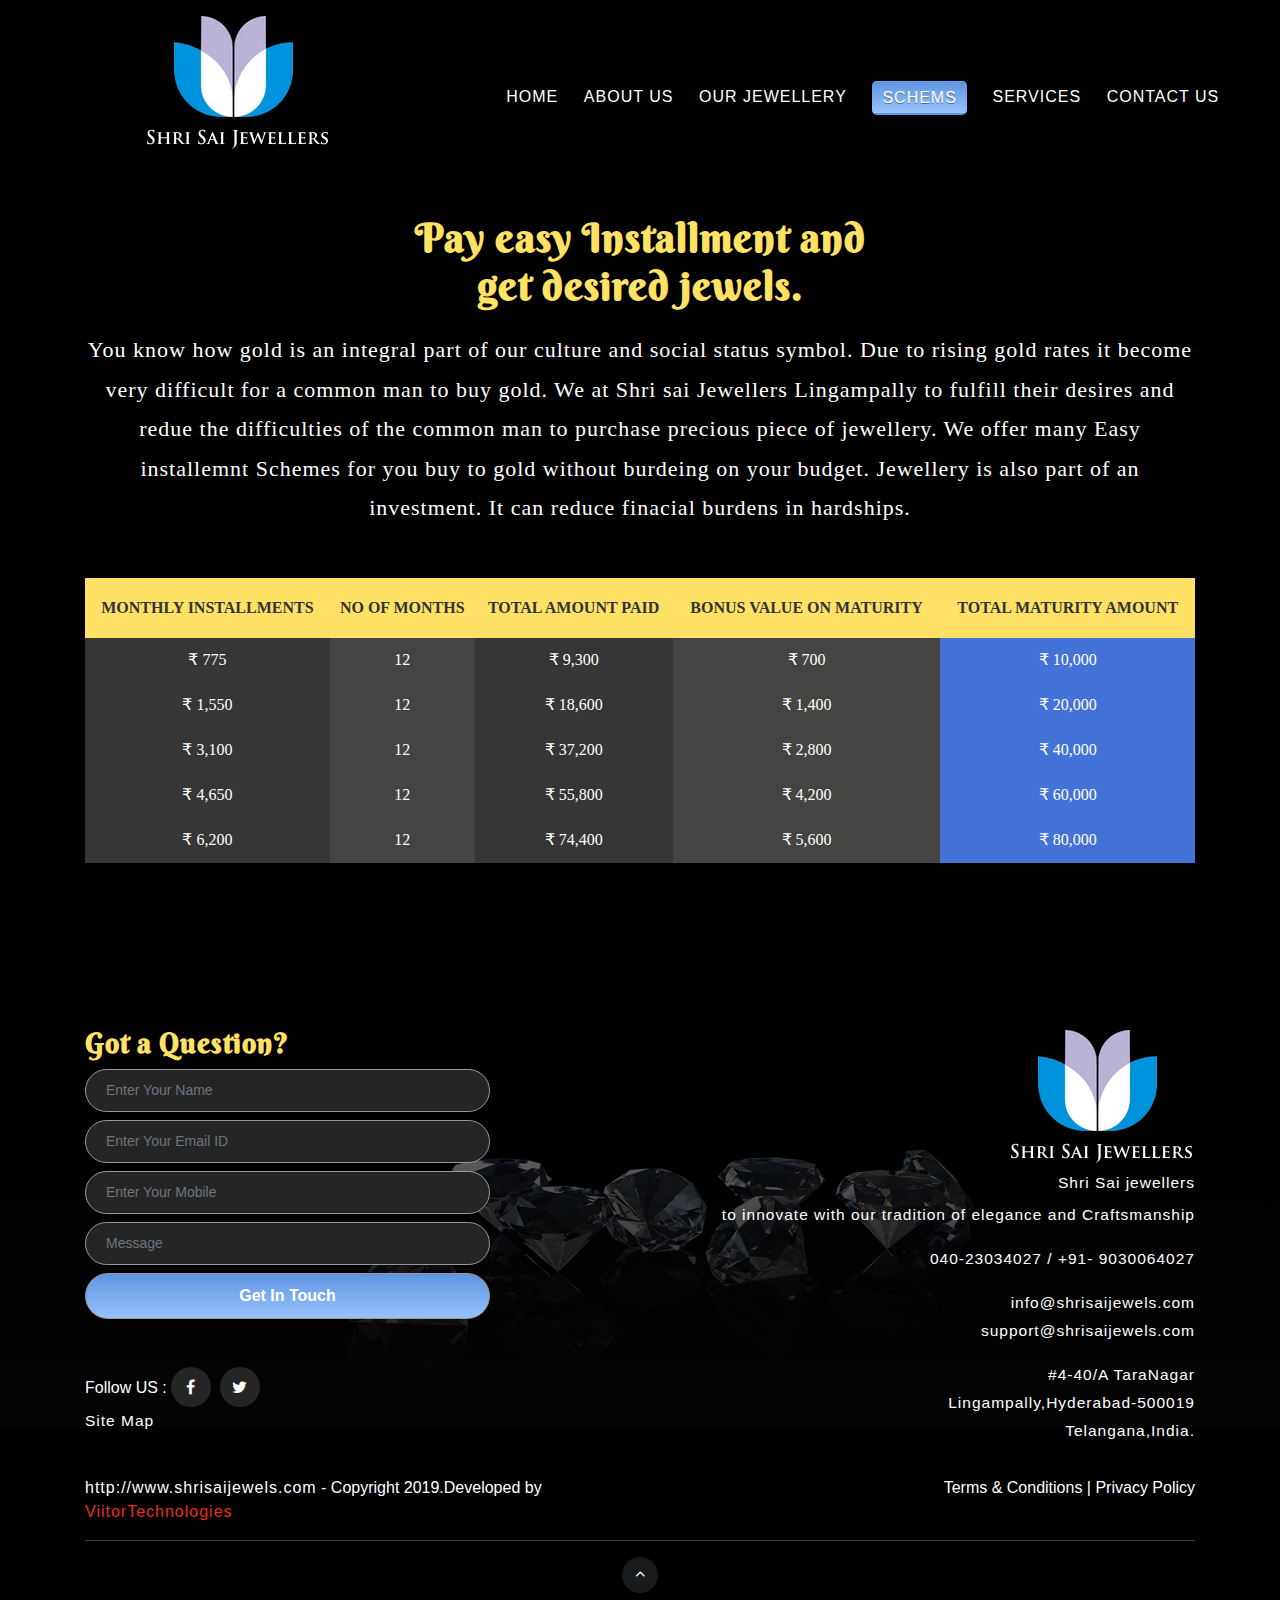
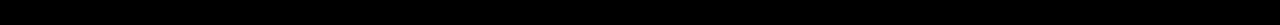
<file: Terraform Modules/app/app/shrisaijewels/schemes.html>
﻿<!--
Author: Kalyan Gudla
Author URL: http://ViitorTechnologies.com
-->
<!DOCTYPE html>
<html lang="zxx">
<head>
    <title>Shri Sai Jewellers | Hyderabad</title>
    <!-- Meta tag Keywords -->
    <meta name="viewport" content="width=device-width, initial-scale=1">
    <meta charset="UTF-8" />
    <link rel="shortcut icon" href="images/logo.png">
    <meta name="keywords" content="Collection for all Pearls,Diamonds,Gold,Silver. " />
    <meta name="description" content="Gold is a Highly sought-after precious metal in the world. One of the oldest precious metal in the history mankind, it had been used as money, as store of value, in jewellery, in sculpture, in medicine, inelectronics and for ornamentation." />
    <script>
        addEventListener("load", function () {
            setTimeout(hideURLbar, 0);
        }, false);

        function hideURLbar() {
            window.scrollTo(0, 1);
        }

    </script>
    <!-- //Meta tag Keywords -->
    <!-- Custom-Files -->
    <link rel="stylesheet" href="css/bootstrap.css">
    <!-- Bootstrap-Core-CSS -->
    <link rel="stylesheet" href="css/style.css" type="text/css" media="all" />
    <link rel="stylesheet" href="css/responsive.css" type="text/css" media="all" />
    <link rel="stylesheet" href="css/custom.css" type="text/css" media="all" />
    <!-- Style-CSS -->
    <!-- font-awesome-icons -->
    <link href="css/font-awesome.css" rel="stylesheet">
    <!-- //font-awesome-icons -->
    <!-- /Fonts -->
    <!-- <link href="https://fonts.googleapis.com/css?family=Source+Sans+Pro:200,200i,300,300i,400,400i,600,600i,700,700i,900" rel="stylesheet"> -->
    <link href="https://fonts.googleapis.com/css?family=Berkshire+Swash&amp;subset=latin-ext" rel="stylesheet">
    <!-- //Fonts -->
    <style>

        h3.tittle, span.sub-tittle {
            color: #ffe164;
        }

        .contact-form label {
            color: #fff;
        }
    </style>

    <link rel="stylesheet" href="css/services.css" type="text/css" media="all" />

</head>
<body>
    <!-- mian-content -->
    <section class="main-content" id="home">
        <!-- /header -->
        <header>
            <div class="container-fluid px-lg-5 px-3" style="background:#000;">
                <!-- nav -->
                <nav class="py-2 d-lg-flex">
                    <div id="logo">
                        <h1>
                            <a class="navbar-brand logo pl-5 ml-5" href="index.html">
                                <img src="images/logo.png">
                            </a>
                        </h1>
                    </div>
                    <label for="drop" class="toggle">Menu</label>
                    <input type="checkbox" id="drop" />
                    <ul class="menu ml-auto">
                        <li><a href="index.html">Home</a></li>
                        <li><a href="about.html">About Us</a></li>
                        <li><a href="OurJewellery.html">Our Jewellery</a></li>
                        <li class="hide"><a href="#services.html">Gallery</a></li>
                        <li class="hide"><a href="#services.html">Blogs</a></li>
                        <li class="active"><a href="schemes.html.html">Schems</a></li>
                        <li><a href="services.html">Services</a></li>
                        <!-- <li>
                            <label for="drop-2" class="toggle">Dropdown <span class="fa fa-angle-down" aria-hidden="true"></span> </label>
                            <a href="#">More Info <span class="fa fa-angle-down" aria-hidden="true"></span></a>
                            <input type="checkbox" id="drop-2" />
                            <ul class="inner-ul">
                                <li><a href="#gallery">Gallery</a></li>
                                <li><a href="#stats">Statsts</a></li>
                                <li><a href="#partners">Partners</a></li>
                            </ul>
                        </li> -->
                        <li><a href="contact.html">Contact Us</a></li>
                    </ul>
                </nav>
                <!-- //nav -->
            </div>
        </header>
        <!-- //header -->

    </section>

    <!--// mian-content -->

    <section class="contact py-5" id="contact">

        <div class="container" id="schemesSection1">

            <h3 class="serviceHeading">Pay easy Installment and</h3>

            <h3 class="serviceHeading">get desired jewels.</h3>

            <p class="servicePara">

                You know how gold is an integral part of our culture and social status symbol. Due to rising gold rates it become very difficult for a
                common man to buy gold. We at Shri sai Jewellers Lingampally to fulfill their desires and redue the difficulties of the common man to
                purchase precious piece of jewellery. We offer many Easy installemnt Schemes for you buy to gold without burdeing on your budget.
                Jewellery is also part of an investment. It can reduce finacial burdens in hardships.



            </p>



        </div>


        <div class="container" id="schemesSection2">


            <table style="width: 100%;" class="tableMargin">

                <thead>

                    <tr class="services_table_header_row">
                        <th class="services_table_header_column">MONTHLY INSTALLMENTS</th>
                        <th class="services_table_header_column">NO OF MONTHS</th>
                        <th class="services_table_header_column">TOTAL AMOUNT PAID</th>
                        <th class="services_table_header_column">BONUS VALUE ON  MATURITY</th>
                        <th class="services_table_header_column">TOTAL MATURITY AMOUNT</th>

                    </tr>


                </thead>

                <tbody>

                    <tr>

                        <td class="services_table_body_column1"> &#8377; 775</td>
                        <td class="services_table_body_column2">12</td>
                        <td class="services_table_body_column3"> &#8377; 9,300</td>
                        <td class="services_table_body_column4">  &#8377; 700 </td>
                        <td class="services_table_body_column5"> &#8377; 10,000</td>

                    </tr>

                    <tr>

                        <td class="services_table_body_column1"> &#8377; 1,550</td>
                        <td class="services_table_body_column2">12</td>
                        <td class="services_table_body_column3"> &#8377; 18,600</td>
                        <td class="services_table_body_column4">  &#8377; 1,400 </td>
                        <td class="services_table_body_column5"> &#8377; 20,000</td>

                    </tr>

                    <tr>

                        <td class="services_table_body_column1"> &#8377; 3,100</td>
                        <td class="services_table_body_column2">12</td>
                        <td class="services_table_body_column3"> &#8377; 37,200</td>
                        <td class="services_table_body_column4">  &#8377; 2,800 </td>
                        <td class="services_table_body_column5"> &#8377; 40,000</td>

                    </tr>

                    <tr>

                        <td class="services_table_body_column1"> &#8377; 4,650</td>
                        <td class="services_table_body_column2">12</td>
                        <td class="services_table_body_column3"> &#8377; 55,800</td>
                        <td class="services_table_body_column4">  &#8377; 4,200 </td>
                        <td class="services_table_body_column5"> &#8377; 60,000</td>

                    </tr>

                    <tr>

                        <td class="services_table_body_column1"> &#8377; 6,200</td>
                        <td class="services_table_body_column2">12</td>
                        <td class="services_table_body_column3"> &#8377; 74,400</td>
                        <td class="services_table_body_column4">  &#8377; 5,600 </td>
                        <td class="services_table_body_column5"> &#8377; 80,000</td>

                    </tr>



                </tbody>



            </table>


        </div>



    </section>
    <!-- //contact -->


    <!-- footer -->
    <footer class="footer-content">
        <div class="container py-xl-3 py-lg-3">
            <div class="contact_grid_left">
                <ul class="list-unstyled row loaction-content">
                    <li class="col-lg-6">
                        <h3 class="title">Got a Question?</h3>
                        <input type="text" class="form-control mt-2" id="name" placeholder="Enter Your Name" name="name">
                        <input type="text" class="form-control mt-2" id="emailID" placeholder="Enter Your Email ID" name="name">
                        <input type="text" class="form-control mt-2" id="mobile" placeholder="Enter Your Mobile" name="name">
                        <input type="text" class="form-control mt-2" id="message" placeholder="Message" name="name">
                        <input type="button" class="form-control mt-2" id="message" placeholder="Message" name="name" value="Get In Touch">

                        <div class="clearfix"></div>
                        <div class=" w3ls-footer text-left mt-5">
                            <ul class="list-unstyled">
                                <li>
                                    Follow US :
                                </li>
                                <li>
                                    <a href="https://www.facebook.com/Shri-Sai-Jewels-161828710539648/?ref=br_rs" target="_blank">
                                        <span class="fa fa-facebook-f"></span>
                                    </a>
                                </li>
                                <li class="mx-1">
                                    <a href="#">
                                        <span class="fa fa-twitter"></span>
                                    </a>
                                </li>
                            </ul>
							<ul class="list-unstyled">
								<li>
									<a href="/sitemap.html">
										<p>Site Map</p>
									</a>
								</li>
							</ul>
                        </div>

                    </li>
                    <li class="col-lg-6 text-right">
                        <a class="logo" href="index.html"><img src="images/logo.png"></a><p class="text-right text-upper mt-1 mb-1">Shri Sai jewellers</p><p class="text-right text-upper mt-1 mb-3">to innovate with our tradition of elegance and Craftsmanship</p>

                        <p class="text-right text-upper mt-1 mb-3">040-23034027 / +91- 9030064027</p>
                        <p class="text-right text-upper mt-1 mb-3"><a href="mailto:info@shrisaijewels.com">info@shrisaijewels.com</a><br><a href="mailto:support@shrisaijewels.com">support@shrisaijewels.com</a></p>
                        <p class="text-right text-upper mt-1 mb-3">
                            #4-40/A TaraNagar<br>Lingampally,Hyderabad-500019<br>
                            Telangana,India.
                        </p>


                    </li>
                    <li class="col-md-6">
                        <div class=" w3ls-footer text-left mt-3">
                            <a href="http://www.shrisaijewels.com">http://www.shrisaijewels.com</a> - Copyright 2019.Developed by <a href="http://www.viitortechnologies.com" style="color: #ea2b23;">ViitorTechnologies</a>
                        </div>

                    </li>
                    <li class="col-md-6">
                        <div class=" w3ls-footer text-right mt-3">
                            Terms &amp; Conditions | Privacy Policy
                        </div>

                    </li>



                </ul>
            </div>

            <!-- social icons footer -->



            <div class="top_move text-center">
                <a href="#home" class="move-top"><span class="fa fa-angle-up  mb-3" aria-hidden="true"></span></a>
            </div>

        </div>
    </footer>
    <!-- footer -->

</body>
</html>
</file>
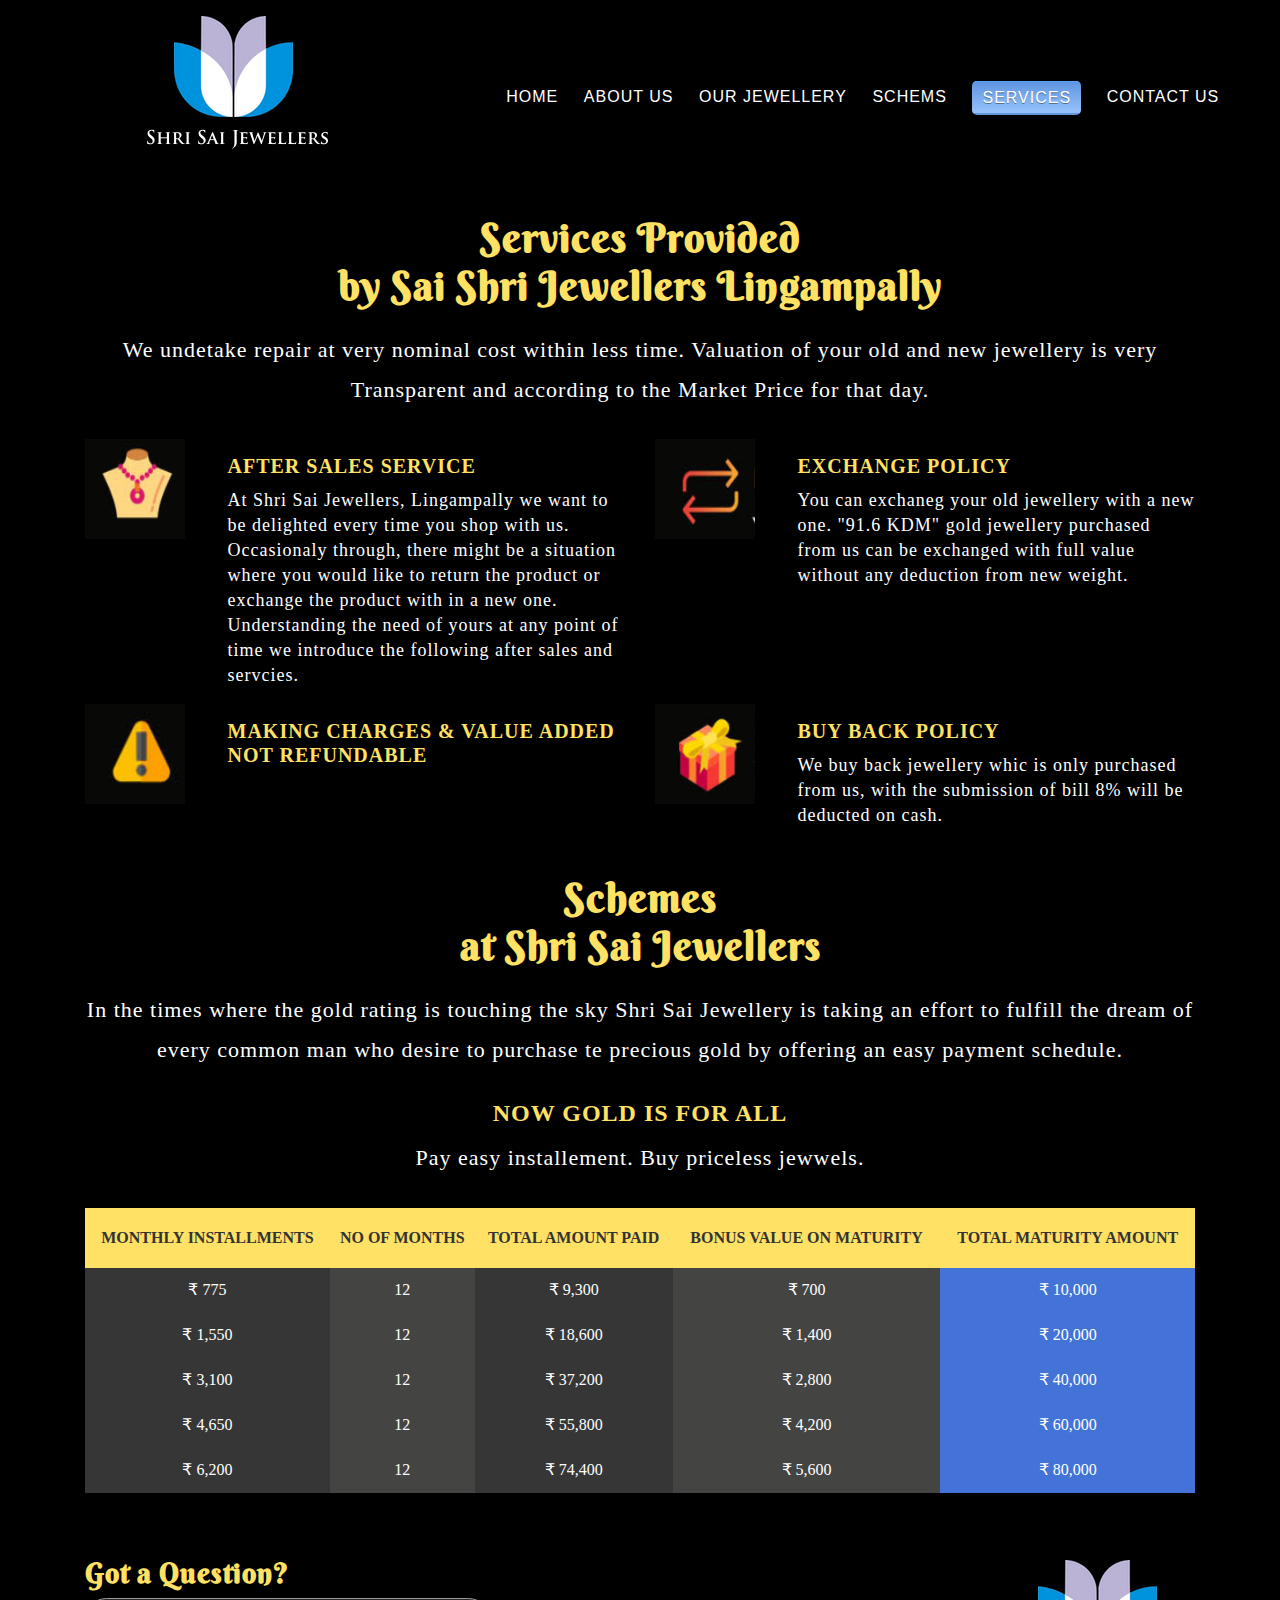
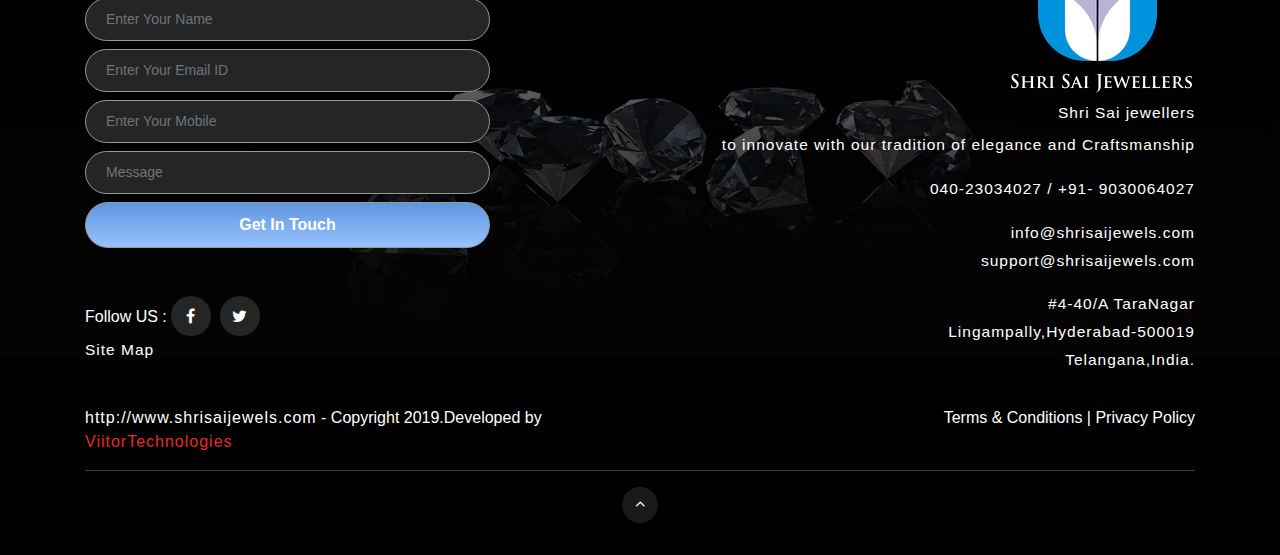
<file: Terraform Modules/app/app/shrisaijewels/services.html>
﻿<!--
Author: Kalyan Gudla
Author URL: http://ViitorTechnologies.com
-->
<!DOCTYPE html>
<html lang="zxx">
<head>
    <title>Shri Sai Jewellers | Hyderabad</title>
    <!-- Meta tag Keywords -->
    <meta name="viewport" content="width=device-width, initial-scale=1">
    <meta charset="UTF-8" />
    <link rel="shortcut icon" href="images/logo.png">
    <meta name="keywords" content="Collection for all Pearls,Diamonds,Gold,Silver. " />
    <meta name="description" content="Gold is a Highly sought-after precious metal in the world. One of the oldest precious metal in the history mankind, it had been used as money, as store of value, in jewellery, in sculpture, in medicine, inelectronics and for ornamentation." />
    <script>
        addEventListener("load", function () {
            setTimeout(hideURLbar, 0);
        }, false);

        function hideURLbar() {
            window.scrollTo(0, 1);
        }

    </script>
    <!-- //Meta tag Keywords -->
    <!-- Custom-Files -->
    <link rel="stylesheet" href="css/bootstrap.css">
    <!-- Bootstrap-Core-CSS -->
    <link rel="stylesheet" href="css/style.css" type="text/css" media="all" />
    <link rel="stylesheet" href="css/responsive.css" type="text/css" media="all" />
    <link rel="stylesheet" href="css/custom.css" type="text/css" media="all" />
    <!-- Style-CSS -->
    <!-- font-awesome-icons -->
    <link href="css/font-awesome.css" rel="stylesheet">
    <!-- //font-awesome-icons -->
    <!-- /Fonts -->
    <!-- <link href="https://fonts.googleapis.com/css?family=Source+Sans+Pro:200,200i,300,300i,400,400i,600,600i,700,700i,900" rel="stylesheet"> -->
    <link href="https://fonts.googleapis.com/css?family=Berkshire+Swash&amp;subset=latin-ext" rel="stylesheet">
    <!-- //Fonts -->
    <style>

        h3.tittle, span.sub-tittle {
            color: #ffe164;
        }

        .contact-form label {
            color: #fff;
        }
    </style>

    <link rel="stylesheet" href="css/services.css" type="text/css" media="all" />

</head>
<body>
    <!-- mian-content -->
    <section class="main-content" id="home">
        <!-- /header -->
        <header>
            <div class="container-fluid px-lg-5 px-3" style="background:#000;">
                <!-- nav -->
                <nav class="py-2 d-lg-flex">
                    <div id="logo">
                        <h1>
                            <a class="navbar-brand logo pl-5 ml-5" href="index.html">
                                <img src="images/logo.png">
                            </a>
                        </h1>
                    </div>
                    <label for="drop" class="toggle">Menu</label>
                    <input type="checkbox" id="drop" />
                    <ul class="menu ml-auto">
                        <li><a href="index.html">Home</a></li>
                        <li><a href="about.html">About Us</a></li>
                        <li><a href="OurJewellery.html">Our Jewellery</a></li>
                        <li class="hide"><a href="#services.html">Gallery</a></li>
                        <li class="hide"><a href="#services.html">Blogs</a></li>
                        <li><a href="schemes.html">Schems</a></li>
                        <li class="active"><a href="services.html">Services</a></li>
                        <!-- <li>
                            <label for="drop-2" class="toggle">Dropdown <span class="fa fa-angle-down" aria-hidden="true"></span> </label>
                            <a href="#">More Info <span class="fa fa-angle-down" aria-hidden="true"></span></a>
                            <input type="checkbox" id="drop-2" />
                            <ul class="inner-ul">
                                <li><a href="#gallery">Gallery</a></li>
                                <li><a href="#stats">Statsts</a></li>
                                <li><a href="#partners">Partners</a></li>
                            </ul>
                        </li> -->
                        <li><a href="contact.html">Contact Us</a></li>
                    </ul>
                </nav>
                <!-- //nav -->
            </div>
        </header>
        <!-- //header -->

    </section>

    <!--// mian-content -->
    <!-- contact -->
    <section class="contact py-5" id="contact">

        <div id="servicesSection1">

            <div class="container">

                <h3 class="serviceHeading">Services Provided</h3>

                <h3 class="serviceHeading">by Sai Shri Jewellers Lingampally</h3>

                <p class="servicePara">We undetake repair at very nominal cost within less time. Valuation of your old and new jewellery is very Transparent and according to the Market Price for that day.</p>



            </div>


            <div class="container">

                <div class="row">

                    <div class="col-xs-12 col-lg-6">

                        <div class="row">

                            <div class="col-xs-12 col-lg-3">

                                <img src="images/sales_service.PNG" alt="" class="services_img" />

                            </div>


                            <div class="col-xs-12 col-lg-9">

                                <h3 class="servciesSideHeading">AFTER SALES SERVICE</h3>

                                <p class="sideHeadingPara">
                                    At Shri Sai Jewellers, Lingampally we want to be delighted every time you shop with us.
                                    Occasionaly through, there might be a situation where you would like to return the product or exchange the product with in a new one.
                                    Understanding the need of yours at any point of time we introduce the following after sales and servcies.
                                </p>

                            </div>

                        </div>

                    </div>

                    <div class="col-xs-12 col-lg-6">

                        <div class="row">

                            <div class="col-xs-12 col-lg-3">

                                <img src="images/exchange_policy.PNG" alt="" class="services_img" />

                            </div>


                            <div class="col-xs-12 col-lg-9">

                                <h3 class="servciesSideHeading">EXCHANGE POLICY</h3>

                                <p class="sideHeadingPara">
                                    You can exchaneg your old jewellery with a new one.
                                    "91.6 KDM" gold jewellery purchased from us can be exchanged with full value without any deduction from new weight.

                                </p>


                            </div>

                        </div>

                    </div>



                </div>


                <div class="row">



                    <div class="col-xs-12 col-lg-6">

                        <div class="row">

                            <div class="col-xs-12 col-lg-3">

                                <img src="images/not_refundable.PNG" alt="" class="services_img" />

                            </div>


                            <div class="col-xs-12 col-lg-9">

                                <h3 class="servciesSideHeading">MAKING CHARGES & VALUE ADDED NOT REFUNDABLE </h3>

                            </div>

                        </div>

                    </div>


                    <div class="col-xs-12 col-lg-6">

                        <div class="row">

                            <div class="col-xs-12 col-lg-3">

                                <img src="images/gift_policy.PNG" alt="" class="services_img" />

                            </div>


                            <div class="col-xs-12 col-lg-9">

                                <h3 class="servciesSideHeading">BUY BACK POLICY </h3>

                                <p class="sideHeadingPara">
                                    We buy back jewellery whic is only purchased from us, with the submission of bill 8% will be deducted on cash.

                                </p>
                            </div>

                        </div>

                    </div>



                </div>



            </div>

        </div>

        <div id="servicesSection2">

            <div class="container">

                <h3 class="serviceHeading" style="margin-top: 30px;">Schemes</h3>

                <h3 class="serviceHeading">at Shri Sai Jewellers </h3>

                <p class="servicePara">
                    In the times where the gold rating is touching the sky Shri Sai Jewellery is taking an effort to fulfill the dream of every
                    common man who desire to purchase te precious gold by offering an easy payment schedule.
                </p>

                <h3 class="serviceBottomHeading">NOW GOLD IS FOR ALL</h3>

                <p class="serviceBottomPara">Pay easy installement. Buy priceless jewwels.</p>


            </div>


            <div class="container">


                <table style="width: 100%;">

                    <thead>

                        <tr class="services_table_header_row">
                            <th class="services_table_header_column">MONTHLY INSTALLMENTS</th>
                            <th class="services_table_header_column">NO OF MONTHS</th>
                            <th class="services_table_header_column">TOTAL AMOUNT PAID</th>
                            <th class="services_table_header_column">BONUS VALUE ON  MATURITY</th>
                            <th class="services_table_header_column">TOTAL MATURITY AMOUNT</th>

                        </tr>


                    </thead>

                    <tbody>

                        <tr>

                            <td class="services_table_body_column1"> &#8377; 775</td>
                            <td class="services_table_body_column2">12</td>
                            <td class="services_table_body_column3"> &#8377; 9,300</td>
                            <td class="services_table_body_column4">  &#8377; 700 </td>
                            <td class="services_table_body_column5"> &#8377; 10,000</td>

                        </tr>

                        <tr>

                            <td class="services_table_body_column1"> &#8377; 1,550</td>
                            <td class="services_table_body_column2">12</td>
                            <td class="services_table_body_column3"> &#8377; 18,600</td>
                            <td class="services_table_body_column4">  &#8377; 1,400 </td>
                            <td class="services_table_body_column5"> &#8377; 20,000</td>

                        </tr>

                        <tr>

                            <td class="services_table_body_column1"> &#8377; 3,100</td>
                            <td class="services_table_body_column2">12</td>
                            <td class="services_table_body_column3"> &#8377; 37,200</td>
                            <td class="services_table_body_column4">  &#8377; 2,800 </td>
                            <td class="services_table_body_column5"> &#8377; 40,000</td>

                        </tr>

                        <tr>

                            <td class="services_table_body_column1"> &#8377; 4,650</td>
                            <td class="services_table_body_column2">12</td>
                            <td class="services_table_body_column3"> &#8377; 55,800</td>
                            <td class="services_table_body_column4">  &#8377; 4,200 </td>
                            <td class="services_table_body_column5"> &#8377; 60,000</td>

                        </tr>

                        <tr>

                            <td class="services_table_body_column1"> &#8377; 6,200</td>
                            <td class="services_table_body_column2">12</td>
                            <td class="services_table_body_column3"> &#8377; 74,400</td>
                            <td class="services_table_body_column4">  &#8377; 5,600 </td>
                            <td class="services_table_body_column5"> &#8377; 80,000</td>

                        </tr>



                    </tbody>



                </table>



            </div>

        </div>

    </section>
    <!-- //contact -->


    <!-- footer -->
    <footer class="footer-content">
        <div class="container py-xl-3 py-lg-3">
            <div class="contact_grid_left">
                <ul class="list-unstyled row loaction-content">
                    <li class="col-lg-6">
                        <h3 class="title">Got a Question?</h3>
                        <input type="text" class="form-control mt-2" id="name" placeholder="Enter Your Name" name="name">
                        <input type="text" class="form-control mt-2" id="emailID" placeholder="Enter Your Email ID" name="name">
                        <input type="text" class="form-control mt-2" id="mobile" placeholder="Enter Your Mobile" name="name">
                        <input type="text" class="form-control mt-2" id="message" placeholder="Message" name="name">
                        <input type="button" class="form-control mt-2" id="message" placeholder="Message" name="name" value="Get In Touch">

                        <div class="clearfix"></div>
                        <div class=" w3ls-footer text-left mt-5">
                            <ul class="list-unstyled">
                                <li>
                                    Follow US :
                                </li>
                                <li>
                                    <a href="https://www.facebook.com/Shri-Sai-Jewels-161828710539648/?ref=br_rs" target="_blank">
                                        <span class="fa fa-facebook-f"></span>
                                    </a>
                                </li>
                                <li class="mx-1">
                                    <a href="#">
                                        <span class="fa fa-twitter"></span>
                                    </a>
                                </li>
                            </ul>
							<ul class="list-unstyled">
								<li>
									<a href="/sitemap.html">
										<p>Site Map</p>
									</a>
								</li>
							</ul>
                        </div>

                    </li>
                    <li class="col-lg-6 text-right">
                        <a class="logo" href="index.html"><img src="images/logo.png"></a><p class="text-right text-upper mt-1 mb-1">Shri Sai jewellers</p><p class="text-right text-upper mt-1 mb-3">to innovate with our tradition of elegance and Craftsmanship</p>

                        <p class="text-right text-upper mt-1 mb-3">040-23034027 / +91- 9030064027</p>
                        <p class="text-right text-upper mt-1 mb-3"><a href="mailto:info@shrisaijewels.com">info@shrisaijewels.com</a><br><a href="mailto:support@shrisaijewels.com">support@shrisaijewels.com</a></p>
                        <p class="text-right text-upper mt-1 mb-3">
                            #4-40/A TaraNagar<br>Lingampally,Hyderabad-500019<br>
                            Telangana,India.
                        </p>


                    </li>
                    <li class="col-md-6">
                        <div class=" w3ls-footer text-left mt-3">
                            <a href="http://www.shrisaijewels.com">http://www.shrisaijewels.com</a> - Copyright 2019.Developed by <a href="http://www.viitortechnologies.com" style="color: #ea2b23;">ViitorTechnologies</a>
                        </div>

                    </li>
                    <li class="col-md-6">
                        <div class=" w3ls-footer text-right mt-3">
                            Terms &amp; Conditions | Privacy Policy
                        </div>

                    </li>



                </ul>
            </div>

            <!-- social icons footer -->



            <div class="top_move text-center">
                <a href="#home" class="move-top"><span class="fa fa-angle-up  mb-3" aria-hidden="true"></span></a>
            </div>

        </div>
    </footer>
    <!-- footer -->


</body>
</html>
</file>
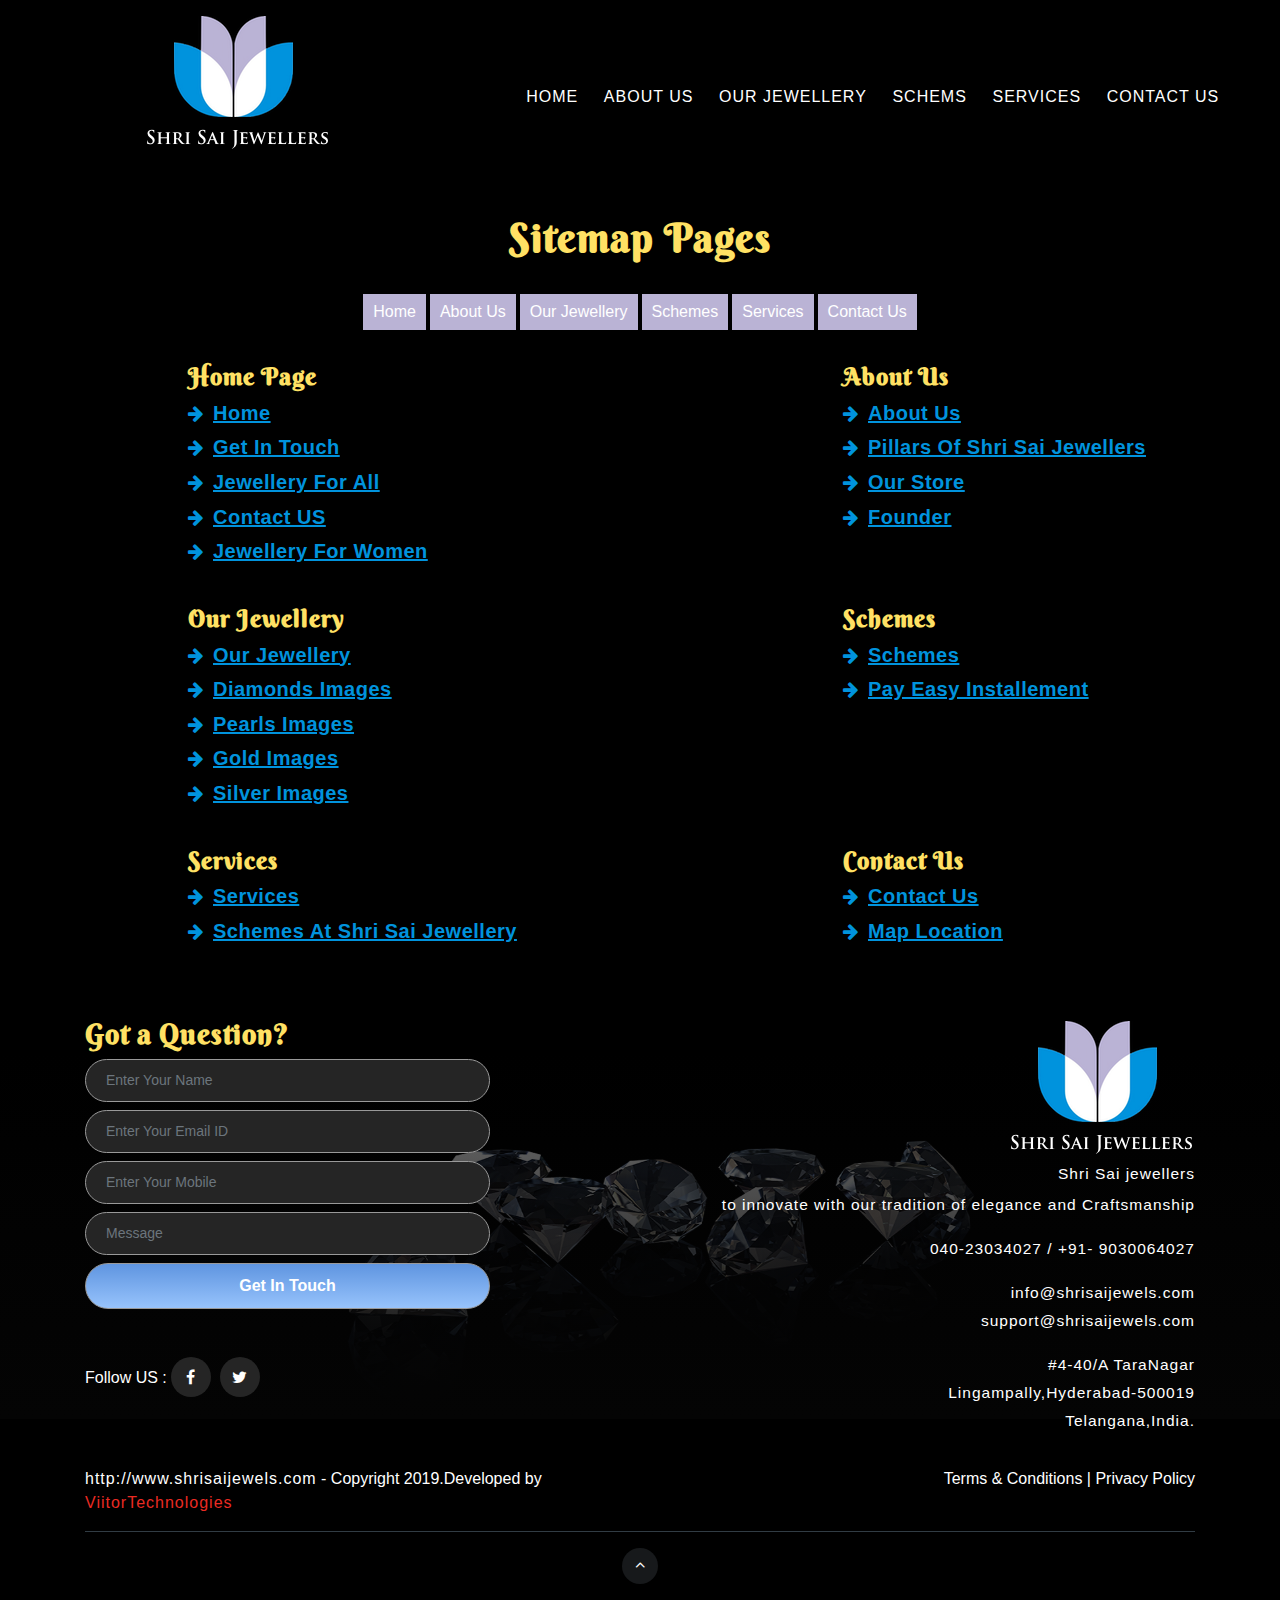
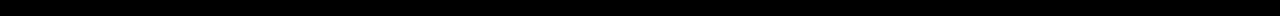
<file: Terraform Modules/app/app/shrisaijewels/sitemap.html>
<!--
Author: Kalyan Gudla
Author URL: http://ViitorTechnologies.com
-->
<!DOCTYPE html>
<html lang="zxx">
<head>
    <title>Shri Sai Jewellers | Hyderabad Sitemap</title>
    <!-- Meta tag Keywords -->
    <meta name="viewport" content="width=device-width, initial-scale=1">
    <meta charset="UTF-8" />
    <link rel="shortcut icon" href="images/logo.png">
    <meta name="keywords" content="Collection for all Pearls,Diamonds,Gold,Silver. " />
    <meta name="description" content="Gold is a Highly sought-after precious metal in the world. One of the oldest precious metal in the history mankind, it had been used as money, as store of value, in jewellery, in sculpture, in medicine, inelectronics and for ornamentation." />
    <script>
        addEventListener("load", function () {
            setTimeout(hideURLbar, 0);
        }, false);

        function hideURLbar() {
            window.scrollTo(0, 1);
        }

    </script>
    <!-- //Meta tag Keywords -->
    <!-- Custom-Files -->
    <link rel="stylesheet" href="css/bootstrap.css">
    <!-- Bootstrap-Core-CSS -->
    <link rel="stylesheet" href="css/style.css" type="text/css" media="all" />
    <link rel="stylesheet" href="css/responsive.css" type="text/css" media="all" />
    <link rel="stylesheet" href="css/custom.css" type="text/css" media="all" />
    <!-- Style-CSS -->
    <!-- font-awesome-icons -->
    <link href="css/font-awesome.css" rel="stylesheet">
    <!-- //font-awesome-icons -->
    <!-- /Fonts -->
    <!-- <link href="https://fonts.googleapis.com/css?family=Source+Sans+Pro:200,200i,300,300i,400,400i,600,600i,700,700i,900" rel="stylesheet"> -->
    <link href="https://fonts.googleapis.com/css?family=Berkshire+Swash&amp;subset=latin-ext" rel="stylesheet">
    <!-- //Fonts -->
    <style>

        h3.tittle, span.sub-tittle {
            color: #ffe164;
        }

        .contact-form label {
            color: #fff;
        }
    </style>

    <link rel="stylesheet" href="css/services.css" type="text/css" media="all" />

</head>
<body style="overflow-x: hidden;">
    <!-- mian-content -->
    <section class="main-content" id="home">
        <!-- /header -->
        <header>
            <div class="container-fluid px-lg-5 px-3" style="background:#000;">
                <!-- nav -->
                <nav class="py-2 d-lg-flex">
                    <div id="logo">
                        <h1>
                            <a class="navbar-brand logo pl-5 ml-5" href="index.html">
                                <img src="images/logo.png">
                            </a>
                        </h1>
                    </div>
                    <label for="drop" class="toggle">Menu</label>
                    <input type="checkbox" id="drop" />
                    <ul class="menu ml-auto">
                        <li><a href="index.html">Home</a></li>
                        <li><a href="about.html">About Us</a></li>
                        <li><a href="OurJewellery.html">Our Jewellery</a></li>
                        <li class="hide"><a href="#services.html">Gallery</a></li>
                        <li class="hide"><a href="#services.html">Blogs</a></li>
                        <li class=""><a href="schemes.html.html">Schems</a></li>
                        <li><a href="services.html">Services</a></li>
                        <!-- <li>
                            <label for="drop-2" class="toggle">Dropdown <span class="fa fa-angle-down" aria-hidden="true"></span> </label>
                            <a href="#">More Info <span class="fa fa-angle-down" aria-hidden="true"></span></a>
                            <input type="checkbox" id="drop-2" />
                            <ul class="inner-ul">
                                <li><a href="#gallery">Gallery</a></li>
                                <li><a href="#stats">Statsts</a></li>
                                <li><a href="#partners">Partners</a></li>
                            </ul>
                        </li> -->
                        <li><a href="contact.html">Contact Us</a></li>
                    </ul>
                </nav>
                <!-- //nav -->
            </div>
        </header>
        <!-- //header -->

    </section>

    <!--// mian-content -->

    <section class="contact py-5" id="contact">

        <h3 class="serviceHeading">Sitemap Pages</h3>

        <ul class="sitemap-header" style="margin-top:30px;">
            <li><a href="#homescroll">Home</a></li>
            <li><a href="#aboutusscroll">About Us</a></li>
            <li><a href="#ourjewelleryscroll">Our Jewellery</a></li>
            <li><a href="#schemesscroll">Schemes</a></li>
            <li><a href="#servicesscroll">Services</a></li>
            <li><a href="#contactusscroll">Contact Us</a></li>
        </ul>


        <div class="row">

            <div class="col-xs-12 col-lg-6" id="homescroll">

                <h3 class="serviceHeading sitemapLeftMarging" style="font-size:1.5em;margin-top: 30px;">Home Page</h3>

                <h4 class="sitemapLinkHeading"><i class="fa fa-arrow-right"></i><a class="sitemapLinkStyle" href="index.html#slider1">Home</a></h4>
                <h4 class="sitemapLinkHeading"><i class="fa fa-arrow-right"></i><a class="sitemapLinkStyle" href="index.html#homeSection1">Get In Touch</a></h4>
                <h4 class="sitemapLinkHeading"><i class="fa fa-arrow-right"></i><a class="sitemapLinkStyle" href="index.html#gallery">Jewellery For All</a></h4>
                <h4 class="sitemapLinkHeading"><i class="fa fa-arrow-right"></i><a class="sitemapLinkStyle" href="index.html#homeSection2">Contact US</a></h4>
                <h4 class="sitemapLinkHeading"><i class="fa fa-arrow-right"></i><a class="sitemapLinkStyle" href="index.html#homeSection3">Jewellery For Women</a></h4>


            </div>


            <div class="col-xs-12 col-lg-6" id="aboutusscroll">

                <h3 class="serviceHeading sitemapLeftMarging" style="font-size:1.5em;margin-top: 30px;">About Us</h3>

                <h4 class="sitemapLinkHeading"><i class="fa fa-arrow-right"></i><a class="sitemapLinkStyle" href="about.html#aboutSection1">About Us</a></h4>
                <h4 class="sitemapLinkHeading"><i class="fa fa-arrow-right"></i><a class="sitemapLinkStyle" href="about.html#aboutSection1">Pillars Of Shri Sai Jewellers</a></h4>
                <h4 class="sitemapLinkHeading"><i class="fa fa-arrow-right"></i><a class="sitemapLinkStyle" href="about.html#aboutSection2">Our Store</a></h4>
                <h4 class="sitemapLinkHeading"><i class="fa fa-arrow-right"></i><a class="sitemapLinkStyle" href="about.html#aboutSection3">Founder</a></h4>
              

            </div>


        </div>



        <div class="row">

            <div class="col-xs-12 col-lg-6" id="ourjewelleryscroll">

                <h3 class="serviceHeading sitemapLeftMarging" style="font-size:1.5em;margin-top: 30px;">Our Jewellery</h3>

                <h4 class="sitemapLinkHeading"><i class="fa fa-arrow-right"></i><a class="sitemapLinkStyle" href="OurJewellery.html#ourJewelerySection">Our Jewellery</a></h4>
                <h4 class="sitemapLinkHeading"><i class="fa fa-arrow-right"></i><a class="sitemapLinkStyle" href="OurJewellery.html#ourJewelleryPics">Diamonds Images</a></h4>
                <h4 class="sitemapLinkHeading"><i class="fa fa-arrow-right"></i><a class="sitemapLinkStyle" href="OurJewellery.html#pearlsyPics">Pearls Images</a></h4>
                <h4 class="sitemapLinkHeading"><i class="fa fa-arrow-right"></i><a class="sitemapLinkStyle" href="OurJewellery.html#goldPics">Gold Images</a></h4>
                <h4 class="sitemapLinkHeading"><i class="fa fa-arrow-right"></i><a class="sitemapLinkStyle" href="OurJewellery.html#silverPics">Silver Images</a></h4>

            </div>


            <div class="col-xs-12 col-lg-6" id="schemesscroll">

                <h3 class="serviceHeading sitemapLeftMarging" style="font-size:1.5em;margin-top: 30px;">Schemes</h3>

                <h4 class="sitemapLinkHeading"><i class="fa fa-arrow-right"></i><a class="sitemapLinkStyle" href="schemes.html#schemesSection1">Schemes</a></h4>
                <h4 class="sitemapLinkHeading"><i class="fa fa-arrow-right"></i><a class="sitemapLinkStyle" href="schemes.html#schemesSection2">Pay Easy Installement</a></h4>


            </div>


        </div>



        <div class="row">

            <div class="col-xs-12 col-lg-6" id="servicesscroll">

                <h3 class="serviceHeading sitemapLeftMarging" style="font-size:1.5em;margin-top: 30px;">Services</h3>

                <h4 class="sitemapLinkHeading"><i class="fa fa-arrow-right"></i><a class="sitemapLinkStyle" href="services.html#servicesSection1">Services</a></h4>
                <h4 class="sitemapLinkHeading"><i class="fa fa-arrow-right"></i><a class="sitemapLinkStyle" href="services.html#servicesSection2">Schemes At Shri Sai Jewellery</a></h4>


            </div>


            <div class="col-xs-12 col-lg-6" id="contactusscroll">

                <h3 class="serviceHeading sitemapLeftMarging" style="font-size:1.5em;margin-top: 30px;">Contact Us</h3>

                <h4 class="sitemapLinkHeading"><i class="fa fa-arrow-right"></i><a class="sitemapLinkStyle" href="contact.html#contactusSection1">Contact Us</a></h4>
                <h4 class="sitemapLinkHeading"><i class="fa fa-arrow-right"></i><a class="sitemapLinkStyle" href="contact.html#contactusSection2">Map Location</a></h4>


            </div>


        </div>



    </section>
    <!-- //contact -->



    <!-- footer -->
    <footer class="footer-content">
        <div class="container py-xl-3 py-lg-3">
            <div class="contact_grid_left">
                <ul class="list-unstyled row loaction-content">
                    <li class="col-lg-6">
                        <h3 class="title">Got a Question?</h3>
                        <input type="text" class="form-control mt-2" id="name" placeholder="Enter Your Name" name="name">
                        <input type="text" class="form-control mt-2" id="emailID" placeholder="Enter Your Email ID" name="name">
                        <input type="text" class="form-control mt-2" id="mobile" placeholder="Enter Your Mobile" name="name">
                        <input type="text" class="form-control mt-2" id="message" placeholder="Message" name="name">
                        <input type="button" class="form-control mt-2" id="message" placeholder="Message" name="name" value="Get In Touch">

                        <div class="clearfix"></div>
                        <div class=" w3ls-footer text-left mt-5">
                            <ul class="list-unstyled">
                                <li>
                                    Follow US :
                                </li>
                                <li>
                                    <a href="https://www.facebook.com/Shri-Sai-Jewels-161828710539648/?ref=br_rs" target="_blank">
                                        <span class="fa fa-facebook-f"></span>
                                    </a>
                                </li>
                                <li class="mx-1">
                                    <a href="#">
                                        <span class="fa fa-twitter"></span>
                                    </a>
                                </li>
                            </ul>
                        </div>

                    </li>
                    <li class="col-lg-6 text-right">
                        <a class="logo" href="index.html"><img src="images/logo.png"></a><p class="text-right text-upper mt-1 mb-1">Shri Sai jewellers</p><p class="text-right text-upper mt-1 mb-3">to innovate with our tradition of elegance and Craftsmanship</p>

                        <p class="text-right text-upper mt-1 mb-3">040-23034027 / +91- 9030064027</p>
                        <p class="text-right text-upper mt-1 mb-3"><a href="mailto:info@shrisaijewels.com">info@shrisaijewels.com</a><br><a href="mailto:support@shrisaijewels.com">support@shrisaijewels.com</a></p>
                        <p class="text-right text-upper mt-1 mb-3">
                            #4-40/A TaraNagar<br>Lingampally,Hyderabad-500019<br>
                            Telangana,India.
                        </p>


                    </li>
                    <li class="col-md-6">
                        <div class=" w3ls-footer text-left mt-3">
                            <a href="http://www.shrisaijewels.com">http://www.shrisaijewels.com</a> - Copyright 2019.Developed by <a href="http://www.viitortechnologies.com" style="color: #ea2b23;">ViitorTechnologies</a>
                        </div>

                    </li>
                    <li class="col-md-6">
                        <div class=" w3ls-footer text-right mt-3">
                            Terms &amp; Conditions | Privacy Policy
                        </div>

                    </li>



                </ul>
            </div>

            <!-- social icons footer -->



            <div class="top_move text-center">
                <a href="#home" class="move-top"><span class="fa fa-angle-up  mb-3" aria-hidden="true"></span></a>
            </div>

        </div>
    </footer>
    <!-- footer -->

</body>
</html>
</file>
<file: Terraform Modules/app/app/shrisaijewels/css/style.css>
/*--
	Author: W3Layouts
	Author URL: http://w3layouts.com
	License: Creative Commons Attribution 3.0 Unported
	License URL: http://creativecommons.org/licenses/by/3.0/
--*/

html,
body {
    margin: 0;
    font-size: 100%;
    background: #fff;
    font-family: 'Source Sans Pro', sans-serif;
    scroll-behavior: smooth;
}

body a {
    text-decoration: none;
    transition: 0.5s all;
    -webkit-transition: 0.5s all;
    -moz-transition: 0.5s all;
    -o-transition: 0.5s all;
    -ms-transition: 0.5s all;
}

a:hover {
    text-decoration: none;
}

input[type="button"],
input[type="submit"],
input[type="text"],
input[type="email"],
input[type="search"] {
    transition: 0.5s all;
    -webkit-transition: 0.5s all;
    -moz-transition: 0.5s all;
    -o-transition: 0.5s all;
    -ms-transition: 0.5s all;
    font-family: 'Source Sans Pro', sans-serif;
}

h1,
h2,
h3,
h4,
h5,
h6 {
    margin: 0;
    letter-spacing: 1px;
    font-weight: 700;
    font-family: 'Source Sans Pro', sans-serif;
}

p {
    font-size: 0.97em;
    color: #000;
    line-height: 1.8em;
    letter-spacing: 1px;
    /* text-align: justify; */
}

ul {
    margin: 0;
    padding: 0;
}

/* header */

/* header */

/* CSS Document */

header {
    width: 100%;
}

.toggle,
[id^=drop] {
    display: none;
}

/* Giving a background-color to the nav container. */

nav {
    margin: 0;
    padding: 0;
}


#logo a {
    float: left;
    font-size: 0.8em;
    text-decoration: none;
    color: #333;
    font-weight: 700;
    letter-spacing: -1.5px;
    font-family: 'Source Sans Pro', sans-serif;
    text-transform: uppercase;
}

#logo a span {
    color: #5f95e0;
    margin-right: 10px;
}


/* Since we'll have the "ul li" "float:left"
 * we need to add a clear after the container. */

nav:after {
    content: "";
    display: table;
    clear: both;
}

/* Removing padding, margin and "list-style" from the "ul",
 * and adding "position:reltive" */

nav ul {
    padding: 0;
    margin: 0;
    list-style: none;
    position: relative;
}

/* Positioning the navigation items inline */

nav ul li {
    margin: 0.8em 0.8em;
    display: inline-block;
    float: left;
}

ul.menu {
    margin-top: 4em;
}

/* Styling the links */

nav a {
    text-transform: uppercase;
    letter-spacing: 1px;
    padding-left: 0;
    padding-right: 0;
    padding: 10px 0;
    color: #fff;
    border-bottom: 2px solid transparent;
    /* font-weight: 600; */
}


nav ul li ul li:hover {
    background: #f5f6f7;
}

/* Background color change on Hover */

nav li a:hover {
    color: #5f95e0;
    border-bottom: 2px solid #5f95e0;
}

.menu li.active a {
    border-top: 1px solid #57a0ff;
    background: #97c3fc;
    background: -webkit-gradient(linear, left top, left bottom, from(#5f95e0), to(#97c3fc));
    background: -webkit-linear-gradient(top, #5f95e0, #97c3fc);
    background: -moz-linear-gradient(top, #5f95e0, #97c3fc);
    background: -ms-linear-gradient(top, #5f95e0, #97c3fc);
    background: -o-linear-gradient(top, #5f95e0, #97c3fc);
    padding: 7px 10px;
    -webkit-border-radius: 5px;
    -moz-border-radius: 5px;
    border-radius: 5px;
    -webkit-box-shadow: rgba(0,0,0,1) 0 1px 0;
    -moz-box-shadow: rgba(0,0,0,1) 0 1px 0;
    box-shadow: rgba(0,0,0,1) 0 1px 0;
    text-shadow: rgba(0,0,0,.4) 0 1px 0;
    color: white;
    text-decoration: none;
    vertical-align: middle;
}

/* Hide Dropdowns by Default
 * and giving it a position of absolute */

nav ul ul {
    display: none;
    position: absolute;
    top: 30px;
    background: #fff;
    padding: 10px;
    z-index: 99;
    -webkit-box-shadow: 0 0px 4px 0px rgba(0, 0, 0, 0.25);
    box-shadow: 0 0px 4px 0px rgba(0, 0, 0, 0.25);
}

/* Display Dropdowns on Hover */

nav ul li:hover > ul {
    display: inherit;
}

/* Fisrt Tier Dropdown */

nav ul ul li {
    width: 170px;
    float: none;
    display: list-item;
    position: relative;
}

nav ul ul li a {
    color: #333;
    padding: 5px 10px;
    display: block;
}

/* Second, Third and more Tiers	
 * We move the 2nd and 3rd etc tier dropdowns to the left
 * by the amount of the width of the first tier.
*/

nav ul ul ul li {
    position: relative;
    top: -60px;
    /* has to be the same number as the "width" of "nav ul ul li" */
    left: 170px;
}


/* Change ' +' in order to change the Dropdown symbol */

li > a:only-child:after {
    content: '';
}


/* Media Queries
--------------------------------------------- */

/* Media Queries
--------------------------------------------- */

/* @media all and (max-width:768px) { */
@media all and (max-width:880px) {

    #logo {
        display: block;
        padding: 0;
        width: 100%;
        text-align: center;
        float: none;
    }

    nav {
        margin: 0;
    }

    /* Hide the navigation menu by default */
    /* Also hide the  */
    .toggle + a,
    .menu {
        display: none;
    }

    /* Stylinf the toggle lable */
    .toggle {
        display: block;
        padding: 7px 20px;
        font-size: 17px;
        text-decoration: none;
        border: none;
        float: right;
        background-color: #f4f5f7;
        color: #2d2c2c;
        text-transform: uppercase;
        cursor: pointer;
        font-weight: 700;
        cursor: pointer !important;
        margin-top: 0.5em;
    }
    .menu .toggle {
        float: none;
        text-align: center;
        margin: auto;
        width: 80%;
        padding: 5px;
        font-weight: normal;
        font-size: 16px;
        letter-spacing: 1px;
    }

    .toggle:hover {
        color: #333;
        background-color: #fff;
    }

    /* Display Dropdown when clicked on Parent Lable */
    [id^=drop]:checked + ul {
        display: block;
        /* background: rgba(16, 16, 16, 0.85); */
        padding: 15px 0;
        text-align: center;
        float: none;
    }

    /* Change menu item's width to 100% */
    nav ul li {
        display: block;
        width: 100%;
        padding: 5px 0;
    }
    nav ul li {
        margin: 0px 0em;
    }
    nav ul ul .toggle,
    nav ul ul a {
        padding: 0 40px;
    }

    nav ul ul ul a {
        padding: 0 80px;
    }

    nav a:hover,
    nav ul ul ul a {
        background-color: transparent;
    }

    nav ul li ul li .toggle,
    nav ul ul a,
    nav ul ul ul a {
        padding: 14px 20px;
        color: #FFF;
        font-size: 17px;
    }

    /* Hide Dropdowns by Default */
    nav ul ul {
        float: none;
        position: static;
        color: #ffffff;
        /* has to be the same number as the "line-height" of "nav a" */
    }

    /* Hide menus on hover */
    nav ul ul li:hover > ul,
    nav ul li:hover > ul {
        display: none;
    }

    /* Fisrt Tier Dropdown */
    nav ul ul li {
        display: block;
        width: 100%;
        padding: 0;
        margin: 0;
    }

    nav ul ul ul li {
        position: static;
        /* has to be the same number as the "width" of "nav ul ul li" */
    }
    nav ul ul li a {
        font-size: 0.9em;
    }
}

@media all and (max-width: 330px) {

    nav ul li {
        display: block;
        width: 94%;
    }

}

/* header */

/*-- //header --*/

/*-- //header --*/

.csslider {
    text-align: left;
    position: relative;
    margin-bottom: 0px;
}

.csslider > input {
    display: none;
}

.csslider > input:nth-of-type(10):checked ~ ul li:first-of-type {
    margin-left: -900%;
}

.csslider > input:nth-of-type(9):checked ~ ul li:first-of-type {
    margin-left: -800%;
}

.csslider > input:nth-of-type(8):checked ~ ul li:first-of-type {
    margin-left: -700%;
}

.csslider > input:nth-of-type(7):checked ~ ul li:first-of-type {
    margin-left: -600%;
}

.csslider > input:nth-of-type(6):checked ~ ul li:first-of-type {
    margin-left: -500%;
}

.csslider > input:nth-of-type(5):checked ~ ul li:first-of-type {
    margin-left: -400%;
}

.csslider > input:nth-of-type(4):checked ~ ul li:first-of-type {
    margin-left: -300%;
}

.csslider > input:nth-of-type(3):checked ~ ul li:first-of-type {
    margin-left: -200%;
}

.csslider > input:nth-of-type(2):checked ~ ul li:first-of-type {
    margin-left: -100%;
}

.csslider > input:nth-of-type(1):checked ~ ul li:first-of-type {
    margin-left: 0%;
}

.csslider > ul {
    position: relative;
    height: 650px;
    z-index: 1;
    font-size: 0;
    line-height: 0;
    margin: 0 auto;
    padding: 0;
    overflow: hidden;
    white-space: nowrap;
    -moz-box-sizing: border-box;
    -webkit-box-sizing: border-box;
    box-sizing: border-box;
}

.csslider > ul > li {
    position: relative;
    display: inline-block;
    width: 100%;
    height: 100%;
    overflow: hidden;
    font-size: 15px;
    font-size: initial;
    line-height: normal;
    -moz-transition: all 0.5s cubic-bezier(0.4, 1.3, 0.65, 1);
    -o-transition: all 0.5s ease-out;
    -webkit-transition: all 0.5s cubic-bezier(0.4, 1.3, 0.65, 1);
    transition: all 0.5s cubic-bezier(0.4, 1.3, 0.65, 1);
    vertical-align: top;
    -moz-box-sizing: border-box;
    -webkit-box-sizing: border-box;
    box-sizing: border-box;
    white-space: normal;
}

.csslider > ul > li.scrollable {
    overflow-y: scroll;
}

.csslider > .navigation {
    position: absolute;
    bottom: 7%;
    left: 80%;
    z-index: 10;
    margin-bottom: -10px;
    font-size: 0;
    line-height: 0;
    text-align: center;
    -webkit-touch-callout: none;
    -webkit-user-select: none;
    -khtml-user-select: none;
    -moz-user-select: none;
    -ms-user-select: none;
    user-select: none;
}

.csslider > .navigation > div {
    margin-left: -100%;
}

.csslider > .navigation label {
    position: relative;
    display: inline-block;
    cursor: pointer;
    border-radius: 50%;
    margin: 0 5px;
    padding: 5px;
    background: #fff;
}

.csslider > .navigation label:hover:after {
    opacity: 1;
}

.csslider > .navigation label:after {
    content: '';
    position: absolute;
    left: 50%;
    top: 50%;
    margin-left: -7px;
    margin-top: -7px;
    background: #5f95e0;
    border-radius: 50%;
    padding: 7px;
    opacity: 0;
}

.csslider > .arrows {
    -webkit-touch-callout: none;
    -webkit-user-select: none;
    -khtml-user-select: none;
    -moz-user-select: none;
    -ms-user-select: none;
    user-select: none;
}

.csslider.inside .navigation {
    bottom: 10px;
    margin-bottom: 10px;
}

.csslider.inside .navigation label {
    border: 1px solid #7e7e7e;
}

.csslider > input:nth-of-type(1):checked ~ .navigation label:nth-of-type(1):after,
.csslider > input:nth-of-type(2):checked ~ .navigation label:nth-of-type(2):after,
.csslider > input:nth-of-type(3):checked ~ .navigation label:nth-of-type(3):after,
.csslider > input:nth-of-type(4):checked ~ .navigation label:nth-of-type(4):after,
.csslider > input:nth-of-type(5):checked ~ .navigation label:nth-of-type(5):after,
.csslider > input:nth-of-type(6):checked ~ .navigation label:nth-of-type(6):after,
.csslider > input:nth-of-type(7):checked ~ .navigation label:nth-of-type(7):after,
.csslider > input:nth-of-type(8):checked ~ .navigation label:nth-of-type(8):after,
.csslider > input:nth-of-type(9):checked ~ .navigation label:nth-of-type(9):after,
.csslider > input:nth-of-type(10):checked ~ .navigation label:nth-of-type(10):after,
.csslider > input:nth-of-type(11):checked ~ .navigation label:nth-of-type(11):after {
    opacity: 1;
}

.csslider > .arrows {
    position: absolute;
    top: 50%;
    width: 100%;
    height: 26px;
    z-index: 1;
    -moz-box-sizing: content-box;
    -webkit-box-sizing: content-box;
    box-sizing: content-box;
}

.csslider > .arrows label {
    display: none;
    position: absolute;
    top: -50%;
    padding: 9px;
    box-shadow: inset 2px -2px 0 1px #ffffff;
    cursor: pointer;
    -moz-transition: box-shadow 0.15s, margin 0.15s;
    -o-transition: box-shadow 0.15s, margin 0.15s;
    -webkit-transition: box-shadow 0.15s, margin 0.15s;
    transition: box-shadow 0.15s, margin 0.15s;
}

.csslider > .arrows label:hover {
    box-shadow: inset 3px -3px 0 2px #30c39e;
    margin: 0 0px;
}

.csslider > .arrows label:before {
    content: '';
    position: absolute;
    top: -100%;
    left: -100%;
    height: 300%;
    width: 300%;
}

.csslider.infinity > input:first-of-type:checked ~ .arrows label.goto-last,
.csslider > input:nth-of-type(1):checked ~ .arrows > label:nth-of-type(0),
.csslider > input:nth-of-type(2):checked ~ .arrows > label:nth-of-type(1),
.csslider > input:nth-of-type(3):checked ~ .arrows > label:nth-of-type(2),
.csslider > input:nth-of-type(4):checked ~ .arrows > label:nth-of-type(3),
.csslider > input:nth-of-type(5):checked ~ .arrows > label:nth-of-type(4),
.csslider > input:nth-of-type(6):checked ~ .arrows > label:nth-of-type(5),
.csslider > input:nth-of-type(7):checked ~ .arrows > label:nth-of-type(6),
.csslider > input:nth-of-type(8):checked ~ .arrows > label:nth-of-type(7),
.csslider > input:nth-of-type(9):checked ~ .arrows > label:nth-of-type(8),
.csslider > input:nth-of-type(10):checked ~ .arrows > label:nth-of-type(9),
.csslider > input:nth-of-type(11):checked ~ .arrows > label:nth-of-type(10) {
    display: block;
    left: 5%;
    right: auto;
    -moz-transform: rotate(45deg);
    -ms-transform: rotate(45deg);
    -o-transform: rotate(45deg);
    -webkit-transform: rotate(45deg);
    transform: rotate(45deg);
}

.csslider.infinity > input:last-of-type:checked ~ .arrows label.goto-first,
.csslider > input:nth-of-type(1):checked ~ .arrows > label:nth-of-type(2),
.csslider > input:nth-of-type(2):checked ~ .arrows > label:nth-of-type(3),
.csslider > input:nth-of-type(3):checked ~ .arrows > label:nth-of-type(4),
.csslider > input:nth-of-type(4):checked ~ .arrows > label:nth-of-type(5),
.csslider > input:nth-of-type(5):checked ~ .arrows > label:nth-of-type(6),
.csslider > input:nth-of-type(6):checked ~ .arrows > label:nth-of-type(7),
.csslider > input:nth-of-type(7):checked ~ .arrows > label:nth-of-type(8),
.csslider > input:nth-of-type(8):checked ~ .arrows > label:nth-of-type(9),
.csslider > input:nth-of-type(9):checked ~ .arrows > label:nth-of-type(10),
.csslider > input:nth-of-type(10):checked ~ .arrows > label:nth-of-type(11),
.csslider > input:nth-of-type(11):checked ~ .arrows > label:nth-of-type(12) {
    display: block;
    right: 5%;
    left: auto;
    -moz-transform: rotate(225deg);
    -ms-transform: rotate(225deg);
    -o-transform: rotate(225deg);
    -webkit-transform: rotate(225deg);
    transform: rotate(225deg);
}

#slider1 > ul > li:nth-of-type(1) {
    background: url(../images/banner1.jpg) no-repeat center;
    background-size: cover;
}

#slider1 > ul > li:nth-of-type(2) {
    background: url(/images/banner2.jpg) no-repeat center;
    background-size: cover;
}

#slider1 > ul > li:nth-of-type(3) {
    background: url(/images/banner3.jpg) no-repeat center;
    background-size: cover;
}

#slider1 > ul > li:nth-of-type(4) {
    background: url(/images/banner4.jpg) no-repeat center;
    background-size: cover;
}
#slider1 > ul > li:nth-of-type(5) {
    background: url(/images/banner5.jpg) no-repeat center;
    background-size: cover;
}
#slider1 > ul > li:nth-of-type(6) {
    background: url(/images/banner6.jpg) no-repeat center;
    background-size: cover;
}


#slider1 > input:nth-of-type(1):checked ~ ul #bg,
#slider1 > input:nth-of-type(2):checked ~ ul #bg1,
#slider1 > input:nth-of-type(3):checked ~ ul #bg2,
#slider1 > input:nth-of-type(4):checked ~ ul #bg3 {
    width: 100%;
    -moz-transition: 0.5s 0.5s;
    -o-transition: 0.5s 0.5s;
    -webkit-transition: 0.5s 0.5s;
    transition: 0.5s 0.5s;
    text-align: center;
    padding: 0;
    height: 100%;
    background: rgba(0, 0, 0, 0.17);
}

#slider1 > input:nth-of-type(1):checked ~ ul #bg div,
#slider1 > input:nth-of-type(2):checked ~ ul #bg1 div,
#slider1 > input:nth-of-type(3):checked ~ ul #bg2 div,
#slider1 > input:nth-of-type(4):checked ~ ul #bg3 div {
    -moz-transform: translate(0);
    -ms-transform: translate(0);
    -o-transform: translate(0);
    -webkit-transform: translate(0);
    transform: translate(0);
    -moz-transition: 0.5s 0.9s;
    -o-transition: 0.5s 0.9s;
    -webkit-transition: 0.5s 0.9s;
    transition: 0.5s 0.9s;
}

#bg,
#bg1,
#bg2,
#bg3 {
    color: #fff;
    padding: 22px 0;
    z-index: 10;
    overflow: hidden;
}

#bg:before,
#bg1:before,
#bg2:before,
#bg3:before {
    content: '';
    position: absolute;
    left: -1px;
    top: 1px;
    height: 100%;
    width: 100%;
    z-index: -1;
}

#bg:after,
#bg1:after,
#bg2:after,
#bg3:after {
    content: '';
    position: absolute;
    left: 0;
    top: 0;
    height: 100%;
    width: 100%;
    z-index: 20;
    pointer-events: none;
}

#bg div,
#bg1 div,
#bg2 div,
#bg3 div {
    -moz-transform: translate(120%);
    -ms-transform: translate(120%);
    -o-transform: translate(120%);
    -webkit-transform: translate(120%);
    transform: translate(120%);
}

.scrollable p {
    padding: 30px;
    text-align: justify;
    line-height: 140%;
    font-size: 120%;
}

#center {
    text-align: center;
    margin-top: 25%;
}

#center a {
    text-decoration: none;
    text-transform: uppercase;
    letter-spacing: 2px;
    font-variant: small-caps;
}

/*___________________________________ LINK ___________________________________ */

a.nice-link {
    position: relative;
    color: #71ad37;
}

h1 a.nice-link:after {
    border-bottom: 1px solid #a5ff0e;
}

a.nice-link:after {
    text-align: justify;
    display: inline-block;
    content: attr(data-text);
    position: absolute;
    left: 0;
    top: 0;
    white-space: nowrap;
    overflow: hidden;
    color: #a5ff0e;
    min-height: 100%;
    width: 0;
    max-width: 100%;
    background: #3A3A3A;
    -moz-transition: 0.3s;
    -o-transition: 0.3s;
    -webkit-transition: 0.3s;
    transition: 0.3s;
}

a.nice-link:hover {
    color: #71ad37;
}

a.nice-link:hover:after {
    width: 100%;
}

/*___________________________________ SIGN ___________________________________ */

#dex-sign {
    width: 255px;
    height: 84px;
    position: absolute;
    left: 33%;
    top: 45%;
    opacity: 0.7;
    background: url(http://www.drygiel.com/projects/sign/frames-255-white.png) 0 0 no-repeat;
}

#dex-sign:hover {
    opacity: 1;
    -webkit-filter: invert(30%) brightness(80%) sepia(100%) contrast(110%) saturate(953%) hue-rotate(45deg);
}

@-webkit-keyframes sign-anim {
    to {
        background-position: 0 -7140px;
    }
}

@-moz-keyframes sign-anim {
    to {
        background-position: 0 -7140px;
    }
}

@keyframes sign-anim {
    to {
        background-position: 0 -7140px;
    }
}


/*-- banner --*/

.banner-info-wthree h6 {
    /* font-size: 20px; */
    font-weight: 400;
    /* letter-spacing: 10px; */
    margin-bottom: 10px;
    color: #f03333;
    text-transform: capitalize;
}

.banner-info-wthree h3 {
    font-size: 4em;
    font-weight: 700;
    letter-spacing: 1px;
    /* text-transform: uppercase; */
    color: #ffe164;
    text-transform: inherit;
    font-family: Berkshire Swash;
}

.banner-info-wthree {
    padding: 7em 40em 3em 0em;
    text-align: center;
    width: 100%;
    margin: auto;
}

.banner-info-wthree p {
    margin: 0;
    font-size: 17px;
    line-height: 30px;
    letter-spacing: .5px;
}

.bs-slider-overlay {
    position: absolute;
    top: 0;
    left: 0;
    width: 100%;
    height: 100%;
    background: rgba(0, 0, 0, 0.3);
}

.bs-slider-overlay1 {
    width: 100%;
    height: 100%;
    background: url(../images/dott.png)repeat 0px 0px;
    background-size: 2px;
    -webkit-background-size: 2px;
    -moz-background-size: 2px;
    -o-background-size: 2px;
    -ms-background-size: 2px;
}

h4.agile-title,
h1.agile-title,
h2.agile-title {
    letter-spacing: 2px;
    line-height: 1.4em;
    text-shadow: 0 1px 2px rgba(0, 0, 0, 0.37);
    font-size: 3.5em;
    font-weight: 700;
    color: #fff;
}

h5.tag {
    display: block;
    font-weight: 600;
    color: #fff;
    font-size: 14px;
    line-height: 20px;
    text-transform: uppercase;
    letter-spacing: 4.2px;
}

/*-- //banner --*/

/*-- heading --*/

h2.heading,
h3.heading {
    font-size: 50px;
    text-transform: capitalize;
    letter-spacing: 0px;
    color: #1d1e22;
}

.bg {
    background: #30c39e;
}

/*-- //heading --*/

#about {
    background: url(../images/about2.jpg) no-repeat top;
    background-size: cover;
    -webkit-background-size: cover;
    -moz-background-size: cover;
    -o-background-size: cover;
    -ms-background-size: cover;
    min-height: 45em;
}

.ab-info h3 {
    font-size: 2.2em;
    letter-spacing: 1px;
    color: #212529;
}

/*-- popup --*/

.pop-overlay {
    position: absolute;
    top: 0px;
    bottom: 0;
    left: 0;
    right: 0;
    background: rgba(0, 0, 0, 0.7);
    transition: opacity 0ms;
    visibility: hidden;
    opacity: 0;
    z-index: 999;
}

.pop-overlay:target {
    visibility: visible;
    opacity: 1;
}

.popup {
    background: #fff;
    border-radius: 5px;
    width: 35%;
    position: relative;
    margin: 8em auto;
    padding: 3em 1em;
}

.popup p {
    font-size: 15px;
    color: #666;
    letter-spacing: .5px;
    line-height: 30px;
}

.popup h2 {
    margin-top: 0;
    color: #fff;

}

.popup .close {
    position: absolute;
    top: 5px;
    right: 15px;
    transition: all 200ms;
    font-size: 30px;
    font-weight: bold;
    text-decoration: none;
    color: #000;
}

.popup .close:hover {
    color: #30c39e;
}


/*-- //popup --*/

/* //image layers effect */

/*-- //banner --*/

h3.tittle {
    font-size: 2.7em;
    letter-spacing: 1px;
    color: #212529;
    font-weight: 700;
    /* text-transform: uppercase; */
    font-family: 'Berkshire Swash';
}

.sub-tittle {
    font-size: 0.35em;
    color: #5f95e0;
    letter-spacing: 1px;
    display: block;
    text-transform: uppercase;
}

/* about */

.abt-icon {
    width: 65px;
    height: 65px;
    display: flex;
    align-items: center;
    justify-content: center;
    margin: 0 auto;
    -webkit-box-shadow: 5px 10px 10px 0px rgba(216, 216, 216, 0.78);
    -moz-box-shadow: 5px 10px 10px 0px rgba(216, 216, 216, 0.78);
    box-shadow: 1px 15px 17px 0px rgba(180, 167, 167, 0.78);
    border-radius: 50%;
    background: #35b53e;
}

.abt-icon span {
    font-size: 1.5em;
    color: #fff;
}

.abt-txt h4 {
    text-transform: capitalize;
    font-size: 1.15em;
    margin-bottom: 0.5em;
}

.abt-txt {
    margin-left: 1em;
}

.slide-banner {
    background: url(../images/lp02.jpg) no-repeat center;
    background-size: cover;
    height: 600px;
}
.slide-banner2 {
    background: url(../images/lp03.jpg) no-repeat center;
    background-size: cover;
    height: 600px;
}

.ab-banner {
    background: url(../images/t5.jpg) no-repeat center;
    background-size: cover;
    min-height: 485px;
}

.bg-abt {
    padding: 1em 1.5em;
}

.abt_bottom p {
    margin-bottom: 1em;
    letter-spacing: 1px;
    font-size: 1.3em;
}

h4.main-title-w3pvt {
    text-transform: capitalize;
    font-size: 1.6em;
    color: #2a419f;
}

.w3lspvt-about-grids h4 {
    text-transform: capitalize;
    font-weight: 600;
    letter-spacing: 1px;
    color: #2a419f;
    font-size: 1.3em;
}

.w3lspvt-about-grids span.fa {
    width: 70px;
    height: 70px;
    line-height: 70px;
    border-radius: 50%;
    background: #eee;
    margin-bottom: 1em;
    font-size: 1.5em;
}

.w3lspvt-about-grids:nth-child(3) span {
    color: #0fb492;
}

.w3lspvt-about-grids:nth-child(2) span {
    color: #f5ac43;
}

.w3lspvt-about-grids:nth-child(1) span {
    color: #634271;
}

.w3lspvt-about-grids:nth-child(1) .col-label span {
    color: #00ddd8;
}

.w3lspvt-about-grids:nth-child(2) .col-label span {
    color: #8cc540;
}

.w3lspvt-about-grids:nth-child(3) .col-label span {
    color: #ec408c;
}

/* //about */

/* stats */
section .w3_stats {
    background: url([data-uri]) no-repeat center;
    background-size: cover;
    position: relative;
    z-index: 0;
}

section .w3_stats:before {
    position: absolute;
    content: '';
    background: rgba(0, 0, 0, 0.32);
    top: 0;
    left: 0;
    width: 100%;
    height: 100%;
    z-index: -1;
}

h4.w3pvt-title {
    font-size: 3em;
    color: #fff;
    font-weight: 700;
    font-family: 'Berkshire Swash';
    color: #ffe164;
}

p.stat-txt {
    font-size: 2em;
    letter-spacing: 1px;
    color: #fff;
    /* padding-left: 10em; */
    font-weight: 600;
    line-height: 30px;
}

.counter {
    margin-top: 3em;
}

.counter span.fa {
    color: #fff;
    font-size: 2.5em;
}

.timer h6 {
    font-size: 2em;
    font-weight: 300;
    margin: 0.5em 0 0.3em;
}

p.count-text {
    letter-spacing: 2px;
    color: #fff;
    font-size: 1.1em;
    text-transform: capitalize;
}

h4.abt-text {
    color: #fff;
    line-height: 1.5;
    font-size: 3em;
    margin: 0 auto 0.5em;
    font-weight: 300;
}

/* //stats */

/*--/services--*/

.feature-grids h3 {
    font-size: 1.2em;
    color: #fff;
    letter-spacing: 1px;
    /* text-transform: uppercase; */
    font-family: Berkshire Swash;
}

.feature-grids p {
    margin: 0;
}

.feature-grids span {
    font-size: 2em;
    vertical-align: middle;
    background: #5f95e0;
    width: 90px;
    height: 90px;
    line-height: 2.7em;
    margin: 0.5em 0;
    border-radius: 50%;
    -webkit-border-radius: 50%;
    -o-border-radius: 50%;
    -ms-border-radius: 50%;
    -moz-border-radius: 50%;
}

.bottom-gd:hover,
.bottom-gd2-active {
    transition: 2s all;
    -webkit-transition: 2s all;
    -moz-transition: 2s all;
    -ms-transition: 2s all;
    -o-transition: 2s all;
    background: #5f95e0;
    box-shadow: 7px 7px 10px 0 rgba(76, 110, 245, .1);
    border-radius: 4px;
    -webkit-border-radius: 4px;
    -o-border-radius: 4px;
    -moz-border-radius: 4px;
}

.bottom-gd:hover span,
.bottom-gd2-active span {
    background: #1e272e;
    transition: 2s all;
    -webkit-transition: 2s all;
    -moz-transition: 2s all;
    -ms-transition: 2s all;
    -o-transition: 2s all;
    color: #fff;
}

.bottom-gd:hover p,
.bottom-gd2-active p {
    color: #ffffff;
}

.feature-grids span {
    text-align: center;
}


/*--//services--*/

/* partners */

#partners {
    background: #0fbcf9;
}

.parts-w3ls span {
    font-size: 3em;
    color: #ffffff;
    transition: 0.5s all;
    -webkit-transition: 0.5s all;
    -moz-transition: 0.5s all;
    -ms-transition: 0.5s all;
    -o-transition: 0.5s all;
}

.parts-w3ls span:hover {
    color: #1e272e;
    transition: 0.5s all;
    -webkit-transition: 0.5s all;
    -moz-transition: 0.5s all;
    -ms-transition: 0.5s all;
    -o-transition: 0.5s all;
}

.thumbnail.card {
    background: #f3f5f7;
    border-radius: 4px;
    -webkit-border-radius: 4px;
    -o-border-radius: 4px;
    -moz-border-radius: 4px;
    box-shadow: 0 16px 21px -24px rgba(0, 0, 0, .3);
}

/* //partners */

#serve-sec .caption.card-body {
    background: #fff;
    margin: 0;
}

section#serve-sec {
    background: #f5f6f7;
}

/*--/counter--*/

.stats {
    background: #1e272e;
    padding: 4em 0;
}

.counter {
    background: none;
    padding: 20px 0;
    border-radius: 0;
    color: #fff;
}

.count-title {
    font-size: 3em;
    margin-top: 10px;
    margin-bottom: 0;
    text-align: center;
    font-weight: 600;
    color: #fff;
}

.count-text {
    font-size: 15px;
    margin-top: 10px;
    margin-bottom: 0;
    text-align: center;
    color: #727b82;
    font-weight: 600;
    text-transform: uppercase;
}

.fa-2x {
    margin: 0 auto;
    float: none;
    display: table;
    color: #4ad1e5;
}

/*--//counter--*/

/* blog */

.card-header {
    background: transparent;
}

span.fa.fa-user.post-icon {
    position: absolute;
    width: 50px;
    height: 50px;
    line-height: 44px;
    text-align: center;
    font-size: 1.2em;
    color: #fff;
    left: 0;
    top: 0;
    border-radius: 50%;
    background: #0fbcf9;
}

.card,
.card-header {
    border: 0;
}

h5.blog-title a {
    font-size: 1.2em;
    color: #333;
    font-weight: 600;
    border-bottom: 1px solid #a5a5a5;
    padding-bottom: 15px;
    display: block;
}

.card-body label {
    color: #696868;
    font-size: 1em;
}

.blog-btn {
    background: #1e272e;
    font-weight: 400;
    padding: 0.5em 2em;
    color: #fff;
    text-transform: uppercase;
    margin-top: 1em;
}

.blog-btn:hover {
    background: #ffa801;
    color: #1e272e;
}

.card-body {
    margin-left: 2em;
    background: transparent;
}

/* //blog */

/* team */

.team-gd {
    padding: 2em 2em;
}

.team-info h3 {
    font-size: 1.2em;
    font-weight: 700;
    color: #262631;
    margin-bottom: 0.8em;
    text-transform: uppercase;
}

.team-info p {
    font-size: 14px;
}

.sub-tittle-team {
    font-size: 0.6em;
    color: #686de0;
    font-weight: 700;
    letter-spacing: 2px;
    display: block;
    margin-bottom: 8px;
}

.rsvp img {
    background: #eaebec;
    padding: 0.7em;
}

.team-gd {
    padding: 3em 2em;
    background: #f8f9fa;
    transition: 2s all;
    -webkit-transition: 2s all;
    -moz-transition: 2s all;
    -ms-transition: 2s all;
    -o-transition: 2s all;
    box-shadow: 7px 7px 10px 0 rgba(76, 110, 245, .1);
    border: transparent;
}

.team-gd img {
    box-shadow: 0 20px 40px -10px rgba(0, 0, 0, .3);
    border-radius: 50%;
}

/* //team */

section#gallery {
    position: relative;
    /* background: #f5f6f7; */
}

.gal-img {
    padding: 0px;
}

.gal-img img {
    border-radius: 0px;
    -webkit-border-radius: 0px;
    -o-border-radius: 4px;
    -moz-border-radius: 4px;
    -webkit-transition: 0.5s all;
    -moz-transition: 0.5s all;
    transition: 0.5s all;
    margin-bottom: 0px;
}

.gal-img:hover.gal-img img {
    box-shadow: 0 20px 40px -10px rgba(0, 0, 0, .3);
}

/*--/inner-page-- */

.page-inner {
    background: url(../images/banner4.jpg) no-repeat center;
    background-size: cover;
    -webkit-background-size: cover;
    -moz-background-size: cover;
    -o-background-size: cover;
    -ms-background-size: cover;
    min-height: 250px;
}

li.breadcrumb-item {
    font-size: 0.9em;
    letter-spacing: 1px;
}

li.breadcrumb-item a {
    color: #ffa801;
}

.breadcrumb-item.active {
    color: #888;
}

ol.breadcrumb {
    background: none;
    margin: 0;
    padding: 1em 2em;
    background: #f7f7f7;
}

/*--//inner-page--*/

/* contact form */

.contact-info p {
    margin: 0 auto;
    width: 84%;
}

.contact-form-inner {
    margin: 0 auto;
    width: 70%;
}

.contact-form .form-control {
    padding: 0.9em;
    color: #495057;
    border: 2px solid #d2d6da;
    border-radius: 0.25rem;
    font-size: 1em;
    letter-spacing: 1px;
}

.contact-form label {
    font-weight: 700;
    letter-spacing: 1px;
    color: #4e4d4d;
    font-size: 1em;
    font-family: 'Source Sans Pro', sans-serif;
}

.contact-form textarea {
    overflow: auto;
    resize: vertical;
    height: 10em;
}

.contact-form button.btn {
    background: #181a1d;
    padding: 15px 30px;
    font-size: 17px;
    letter-spacing: 1px;
    color: #fff;
    border-radius: 5px;
    display: block;
    text-transform: uppercase;
    font-weight: 600;
    transition: 0.5s all;
    -webkit-transition: 0.5s all;
    -moz-transition: 0.5s all;
    -o-transition: 0.5s all;
    -ms-transition: 0.5s all;
    border: transparent;
    width: 100%;
}

.contact-form button.btn:hover {
    background: #ffa801;
}

.map iframe {
    width: 100%;
    min-height: 300px;
    border: none;
    border: 4px solid #eee;
}

/* //contact form */

/* contact address */

.contact_grid_left ul li span {
    font-size: 16px;
    color: #fff;
}

.contact_grid_left li span {
    background: #5f95e0;
    width: 60px;
    height: 60px;
    text-align: center;
    line-height: 56px;
    border-radius: 50%;
}

.contact_grid_left ul li p,
.contact_grid_left ul li a {
    color: #ffffff;
    letter-spacing: 1px;
}


.contact_grid_left h6 {
    font-size: 20px;
    color: #fff;
    font-weight: bold;
    letter-spacing: 1px;
    margin-bottom: 10px;
}

.contact_grid_right {
    background: #f7f7f7;
    padding: 5em;
}

.contact_grid_left {
    border-bottom: 1px solid #313c44;
    margin: 0 0 1em 0;
    padding-bottom: 1em;
}

.contact-page button.btn.btn-default {
    width: 20%;
}

/* //contact address */

/* //contact */

/*--events--*/

.events-info h3 {
    font-size: 1.4em;
    font-weight: 700;
    color: #1e272e;
}

.events-info h4 {
    font-size: 0.9em;
    color: #555;
    position: relative;

}

ul.single-info li {
    list-style: none;
    display: inline-block;
    margin-right: 1em;
}

ul.single-info li a span {
    color: #333;
    text-decoration: none;
    font-size: 18px;
}

ul.single-info li a {
    color: #333;
    font-size: 18px;
}

.speak {
    margin: 0 auto;
    width: 70%;
}

.speak img {
    border-radius: 4px;
    -webkit-border-radius: 4px;
    -o-border-radius: 4px;
    -moz-border-radius: 4px;
}

.rsvp img {
    background: #eaebec;
    padding: 0.7em;
}

ul.social_section_1info li {
    display: inline-block;
}

ul.social_section_1info {
    margin-top: 20px;
}

ul.social_section_1info a {
    color: #717580;
    margin-right: 10px;
    font-size: 13.5px;
    margin-right: 2px;
    width: 35px;
    height: 35px;
    background: #121215;
    padding: 9px 20px;
    text-align: center;
    line-height: 35px;
    letter-spacing: 1px;
    border-radius: 25px;
}

ul.social_section_1info a:hover {
    color: #fff;
}

li.facebook a {
    color: #fff;
    background: #3b5998;
}

li.twitter a {
    color: #fff;
    background: #1da1f2;
}

li.google a {
    color: #fff;
    background: #dd4b39;
}

li.linkedin a {
    color: #fff;
    background: #0077b5;
}

ul.social_section_1info a:hover {
    opacity: 0.8;
}

/*---------*/

.media-body p {
    color: #777;
    font-size: 0.875em;
    line-height: 1.9em;
    margin-bottom: 3em;
}

.media img {
    margin-right: 15px;
}

.media-body h5 {
    color: #2a353e;
    font-size: 1.1em;
}

/* footer */
footer .title {
    font-family: Berkshire Swash;
    color: #ffe164;
}
.address-grid span {
    font-size: 40px;
    color: #fff;
}

.address-right p,
.address-right p a {
    color: #f8f9fa;
}

footer {
    /* background: url(https://www.pixelstalk.net/wp-content/uploads/2016/04/Dimond-wallpapers-HD-pictures-images-download.jpg) no-repeat top; */
    -webkit-background-size: cover;
    -moz-background-size: cover;
    -o-background-size: cover;
    -ms-background-size: cover;
    /* background-size: cover; */
    background-image: linear-gradient(0deg,#040404,#00000085),url(../images/fb.jpg);
    background-size: 100% 60%; 
    background-repeat: no-repeat;
    background-position: 55% 20%; 
}

.logo-2 a {
    font-size: 1.3em;
    text-shadow: 2px 5px 3px rgba(0, 0, 0, 0.06);
    color: #fff;
    font-weight: 700;
    text-transform: uppercase;
}

/* social-icons footer */

.loaction-content {
    text-align: left;
}

.w3ls-footer ul li,
.payment-moblsmk ul li {
    display: inline-block;
    margin: 0 0em;
}

.w3ls-footer ul li a span {
    height: 40px;
    width: 40px;
    line-height: 2.5;
    background: none;
    border-radius: 50%;
    background: #252525;
    color: #fff;
    text-align: center;
    transition: 0.5s all;
    -webkit-transition: 0.5s all;
    -moz-transition: 0.5s all;
    -o-transition: 0.5s all;
    -ms-transition: 0.5s all;
}

.w3ls-footer ul li a span.fa-facebook-f:hover {
    background: #3b5998;
    color: #fff;
    border-color: #3b5998;
}

.w3ls-footer ul li a span.fa-twitter:hover {
    background: #55acee;
    color: #fff;
    border-color: #55acee;
}

.w3ls-footer ul li a span.fa-dribbble:hover {
    background: #f26522;
    color: #fff;
    border-color: #f26522;
}

.w3ls-footer ul li a span.fa-vk:hover {
    background: #45668e;
    color: #fff;
    border-color: #45668e;
}

/* //social-icons footer */

/* copyright */

p.copy-right-grids {
    letter-spacing: 2px;
    font-size: 15px;
}

p.copy-right-grids a {
    color: #7f8a92;
}

p.copy-right-grids a:hover {
    color: #fff;
}

/* //copyright */

/* //footer */

a.move-top span {
    color: #fff;
    width: 36px;
    height: 36px;
    border: transparent;
    line-height: 2em;
    background: #626c733b;
    border-radius: 50%;
    -webkit-border-radius: 50%;
    -o-border-radius: 50%;
    -moz-border-radius: 50%;
}

/*-- //footer --*/



.boxContent1 {
  display: inline-block;
  vertical-align: top;
  background-image: linear-gradient(0deg,#5f95e0,#007bff85),url(http://www.shrisaijewels.com/images/lp1.jpg);  
  position: relative;
  width: 100%;
  height: 100%;
}
.boxContent1 p,.boxContent2 p,.boxContent3 p{
    color : #fff;
    text-align: -webkit-center;
}
.boxContent2 {
  display: inline-block;
  vertical-align: top;
  background-image: linear-gradient(0deg,#5f95e0,#007bff85),url(http://www.shrisaijewels.com/images/bathroom5.jpg);
  position: relative;
  width: 100%;
  height: 100%;
}
.boxContent3 {
  display: inline-block;
  vertical-align: top;
  background-image: linear-gradient(0deg,#5f95e0,#007bff85),url(http://www.shrisaijewels.com/images/lp1.jpg);
  position: relative;
  width: 100%;
  height: 100%;
}

.boxContentOverlay {
  position: relative;
}

.boxContentOverlay:before{
  position: absolute;
  content:" ";
  top:0;
  left:0;
  width:100%;
  height:100%;
  display: none;
  z-index:0;
}


.boxContentOverlay:hover:before{
  display: block;
}

.boxContentred:before {
  background-color: rgba(255,0,0,0.5);
}

.boxContentblue:before {
  background-color: rgba(0,0,255,0.5);
}

.boxContentgreen:before{
  background-color: rgba(0,255,0,0.5);
}

.boxContentorange:before {
  background-color: rgba(255,153,0, 0.5);
}

.boxContent * {
    position: relative;
    /* hack */
}
</file>
<file: Terraform Modules/app/app/shrisaijewels/css/responsive.css>
/*-- /slider-Responsive --*/
@media screen and (max-width:1666px) {
    
    #centerImg {
        height: 100!important;
    }
}
@media screen and (max-width:1366px) {
    .csslider > ul {
        height: 500px;
    }
    #centerImg {
        /* height: 615px !important; */
    }
}
@media screen and (max-width: 1200px) {
    #centerImg {
        /* height: 500px !important; */
    }
    
}
@media screen and (max-width: 1080px) {
    #centerImg {
        /* height: 500px !important; */
    }
    .csslider > ul {
        height: 570px;
    }
}

@media screen and (max-width: 1024px) {
    .csslider > ul {
        height: 550px;
    }
}

@media screen and (max-width: 991px) {
    #centerImg{
        /* height: 395px !important; */
    }
}

@media screen and (max-width: 900px) {}

@media screen and (max-width: 800px) {
    .csslider > ul {
        height: 500px;
    }
    .csslider > .arrows {
        width: 99%;
    }
}

@media screen and (max-width:768px) {
    .csslider > ul {
        height: 435px;
    }

}

@media screen and (max-width: 667px) {
    .csslider > .arrows {
        width: 98%;
    }

}

@media screen and (max-width: 640px) {
    .csslider > ul {
        height: 380px;
    }
    .csslider > .arrows {
        width: 97%;
    }
}

@media screen and (max-width: 568px) {
    .csslider > ul {
        height: 355px;
    }

}

@media screen and (max-width: 480px) {
    .csslider > .arrows {
        width: 95%;
    }
}

@media screen and (max-width: 414px) {
    .csslider > ul {
        height: 335px;
    }

}

@media screen and (max-width: 384px) {

    .csslider > .arrows {
        width: 93%;
    }

}

@media screen and (max-width: 320px) {}

/*-- //slider-Responsive --*/



/*-- Responsive design --*/

@media screen and (max-width: 1440px) {
    h3.tittle {
        font-size: 2.5em;
    }
}

@media screen and (max-width: 1280px) {
    .ab-info h3 {
        font-size: 1.8em;
    }
    h3.tittle {
        font-size: 2.3em;
    }
}

@media screen and (max-width: 1080px) {
    .banner-info-wthree {
        padding: 15em 0 0;
        width: 90%;
        margin: auto;
    }
    .banner-info-wthree h3 {
        font-size: 3.5em;
    }
    #about {
        min-height: 41em;
    }
}

@media screen and (max-width: 1024px) {
    .page-inner {
        min-height: 210px;
    }
    .speak {
        margin: 0 auto;
        width: 100%;
    }
}

@media screen and (max-width: 991px) {
    #about {
        min-height: 29em;
    }
    .bottom-gd,
    .bottom-gd2-active {
        margin-bottom: 1em;
    }
    .thumbnail.card {
        margin: 1em 0;
    }
    li.address-content-inf-w3ls:nth-child(2) {
        margin: 2em 0;
    }
    .banner-info-wthree h3 {
        font-size: 3em;
    }
    .banner-info-wthree h6 {
        font-size: 15px;
        letter-spacing: 6px;
    }
    .banner-info-wthree {
        padding: 13em 0 0;
        width: 90%;
    }
    li.nav-item {
        list-style: none;
    }
    .thumbnail.card img {
        width: 100%;
    }
    .parts-w3ls span {
        font-size: 2em;
    }
    .popup {
        width: 60%;
    }
}

@media screen and (max-width: 900px) {
    h3.tittle {
        font-size: 2.2em;
    }
}

@media screen and (max-width: 800px) {
    .banner-info-wthree h3 {
        font-size: 2.8em;
    }
    .banner-info-wthree {
        padding: 13em 0 0;
        width: 90%;
    }
    .count-text {
        font-size: 12px;
        margin-top: 10px;
    }
    .count-title {
        font-size: 2em;
    }
}

@media screen and (max-width:768px) {
    .ab-info h3 {
        font-size: 1.6em;
    }
    h5.blog-title a {
        font-size: 1em;
    }
    .logo-2 a {
        font-size: 1em;
    }
}

@media screen and (max-width:767px) {
    .address-content-inf-w3ls,
    .loaction-content {
        text-align: center;
    }
    .icon-right p {
        text-align: center;
    }
    .icon-right {
        text-align: center;
        margin-top: 1.2em;
    }
    .banner-info-wthree h3 {
        font-size: 2.5em;
    }
}

@media screen and (max-width:736px) {
    .contact_grid_left {
        margin: 0 0 2em 0;
        padding-bottom: 2em;
    }
    .counter-gd-w3ls {
        float: left;
        width: 50%;
    }
}

@media screen and (max-width: 667px) {
    h3.tittle {
        font-size: 2em;
    }
    .ab-info h3 {
        font-size: 1.4em;
    }
}

@media screen and (max-width: 640px) {
    .banner-info-wthree {
        padding: 9em 0 0;
        width: 90%;
    }
}

@media screen and (max-width: 568px) {
    .banner-info-wthree h6 {
        font-size: 14px;
        letter-spacing: 4px;
    }
    .banner-info-wthree h3 {
        font-size: 1.8em;
    }
    .card-body {
        margin-left: 1em;
    }
    .card-img-bottom {
        width: 60%;
    }
    .card.flex-row {
        display: block;
    }
}

@media screen and (max-width: 480px) {
    .ab-info h3 {
        font-size: 1.3em;
    }
    .banner-info-wthree {
        padding: 7em 0 0;
        width: 90%;
    }
}

@media screen and (max-width: 384px) {
    .csslider > ul {
        height: 308px;
    }
    h3.tittle {
        font-size: 1.8em;
    }
}

@media screen and (max-width: 320px) {}

/*-- //Responsive design --*/

@media screen and (max-width: 479px) {


    .services_table_header_column {
        font-size: 11px !important;
    }

    .serviceHeading {
        font-size: 1.5em !important;
    }

    .servicePara {
        font-size: 18px !important;
    }

    .serviceBottomPara {
        font-size: 18px !important;
    }

    .ourJewelleryImg {
        width: 90% !important;
        height: 200px !important;
        float: left !important;
        margin-left: 15px !important;
        margin-bottom: 15px !important;
    }

    .ourJewelleryImg1 {
        width: 90% !important;
        height: 200px !important;
        float: left !important;
        margin-left: 15px !important;
        margin-bottom: 15px !important;
    }

    h4.w3pvt-title {
        font-size: 1.5em !important;
    }

    p.stat-txt {
        font-size: 1.5em;
    }

    .aboutImg{
        width:100% !important;
    }

    h3.tittle {
        font-size: 1.5em !important;
        text-align: center !important;
    }

    p.stat-txt {
        margin: 0px !important;
    }

    .contactBtnStyle {
        float: right;
        width: 100%;
        margin-right: 50%;
    }

}

@media (min-width: 480px) and (max-width: 767px){

    .services_table_header_column {
        font-size: 11px !important;
    }

    .serviceHeading {
        font-size: 1.5em !important;
    }

    .servicePara {
        font-size: 18px !important;
    }

    .serviceBottomPara {
        font-size: 18px !important;
    }

    .ourJewelleryImg {
        width: 90% !important;
        height: 200px !important;
        float: left !important;
        margin-left: 15px !important;
        margin-bottom: 15px !important;
    }

    .ourJewelleryImg1 {
        width: 90% !important;
        height: 200px !important;
        float: left !important;
        margin-left: 15px !important;
        margin-bottom: 15px !important;
    }

    .aboutImg {
        width: 100% !important;
    }

    h3.tittle {
        font-size: 1.5em !important;
        text-align: center !important;
    }

    p.stat-txt {
        margin: 0px !important;
    }

    .contactBtnStyle {
        float: right;
        width: 100%;
        margin-right: 50%;
    }

}


@media (min-width:768px) and (max-width: 1023px){




}

@media (min-width:1024px) and (max-width: 1200px) {



}
</file>
<file: Terraform Modules/app/app/shrisaijewels/css/custom.css>
footer input[type="text"] {
    outline: none;
    padding: 10px 20px;
    float: left;
    background: #fff;
    border: 1px solid #999;
    font-size: 14px;
    color: #fff;
    width: 75%;
    border-radius: 30px;
    background: #252525;
}
footer input[type="button"] {
    outline: none;
    padding: 10px 20px;
    float: left;
    background: #fff;
    border: 1px solid #999;
    color: #fff;
    width: 75%;
    border-radius: 30px;
    font-weight: 700;
    background: -webkit-linear-gradient(top, #5f95e0, #97c3fc);
}

.web-button {
   border-top: 1px solid #57a0ff;
   background: #97c3fc;
   background: -webkit-gradient(linear, left top, left bottom, from(#5f95e0), to(#97c3fc));
   background: -webkit-linear-gradient(top, #5f95e0, #97c3fc);
   background: -moz-linear-gradient(top, #5f95e0, #97c3fc);
   background: -ms-linear-gradient(top, #5f95e0, #97c3fc);
   background: -o-linear-gradient(top, #5f95e0, #97c3fc);
   padding: 11.5px 23px;
   -webkit-border-radius: 5px;
   -moz-border-radius: 5px;
   border-radius: 5px;
   -webkit-box-shadow: rgba(0,0,0,1) 0 1px 0;
   -moz-box-shadow: rgba(0,0,0,1) 0 1px 0;
   box-shadow: rgba(0,0,0,1) 0 1px 0;
   text-shadow: rgba(0,0,0,.4) 0 1px 0;
   color: white;
   font-size: 17px;
   font-family: Georgia, serif;
   text-decoration: none;
   vertical-align: middle;
   }
.web-button:hover {
   border-top-color: #5f95e0;
   background: #5f95e0;
   color: #ccc;
   }
.web-button:active {
   border-top-color: #0d76ff;
   background: #0d76ff;
   }
   

.pt-25 {
    padding-top: 13.5rem !important;
}
.pt-15 {
    padding-top: 9.5rem !important;
}
.hide{
	display : none !important;
}
</file>
<file: Terraform Modules/app/app/shrisaijewels/css/services.css>
.serviceHeading {
    font-size: 2.5em;
    font-weight: 700;
    letter-spacing: 1px;
    /* text-transform: uppercase; */
    color: #ffe164;
    text-transform: inherit;
    font-family: Berkshire Swash;
    text-align: center;
}


.servicePara {
    font-size: 22px;
    font-weight: normal;
    letter-spacing: 1px;
    /* text-transform: uppercase; */
    color: #fff;
    text-transform: inherit;
    font-family: serif;
    text-align: center;
    margin-top: 20px;
    margin-bottom: 30px;
}

.servciesSideHeading {
    font-size: 20px;
    font-weight: 700;
    letter-spacing: 1px;
    /* text-transform: uppercase; */
    color: #ffe164;
    text-transform: inherit;
    font-family: serif;
    text-align: left;
    margin-top: 15px;
}

.sideHeadingPara {
    font-size: 18px;
    font-weight: normal;
    letter-spacing: 1px;
    /* text-transform: uppercase; */
    color: #fff;
    text-transform: inherit;
    font-family: serif;
    text-align: left;
    margin-top: 10px;
    line-height: 25px;
}

.services_table_header_row {
    background: #ffe165;
    height: 60px;
    color: #333;
}

.services_table_header_column {
    font-size: 16px;
    font-weight: bold;
    text-align: center;
    font-family: serif;
}

.services_table_body_column1 {
    background: #363636;
    color: #fff;
    font-size: 16px;
    text-align: center;
    height: 45px;
    font-family: serif;
}

.services_table_body_column2 {
    background: #444442;
    color: #fff;
    font-size: 16px;
    text-align: center;
    height: 45px;
    font-family: serif;
}

.services_table_body_column3 {
    background: #363636;
    color: #fff;
    font-size: 16px;
    text-align: center;
    height: 45px;
    font-family: serif;
}

.services_table_body_column4 {
    background: #444442;
    color: #fff;
    font-size: 16px;
    text-align: center;
    height: 45px;
    font-family: serif;
}

.services_table_body_column5 {
    background: #4373d7;
    color: #fff;
    font-size: 16px;
    text-align: center;
    height: 45px;
    font-family: serif;
}

.services_img {
    width: 100px;
    height: 100px;
}

.serviceBottomHeading {
    /* margin-top: 30px; */
    font-size: 1.5em;
    font-weight: 700;
    letter-spacing: 1px;
    /* text-transform: uppercase; */
    color: #ffe164;
    text-transform: inherit;
    font-family: serif;
    text-align: center;
}

.serviceBottomPara {
    font-size: 22px;
    font-weight: normal;
    letter-spacing: 1px;
    /* text-transform: uppercase; */
    color: #fff;
    text-transform: inherit;
    font-family: serif;
    text-align: center;
    margin-top: 10px;
    margin-bottom: 30px;
}
.tableMargin {
    margin-top: 50px;
    margin-bottom: 100px;
}

.ourJewelleryImg {
    width: 200px;
    height: 200px;
    float: right;
}

.ourJewelleryImg1 {
    width: 200px;
    height: 200px;
    float: left;
}

.ourJewelleryImg2 {
    width: 200px;
    height: 200px;
    float: left;
    margin-left: 15%;
    margin-top: -8px;
}

.pearlsTxt {
    text-align: center;
    width: 100%;
    margin-left: 30px;
    margin-right: 30px;
}

.goldPicsImg {
    background: #010101;
    height: 410px;
    border: 1px solid #333;
}

.silverPicsImg {
    background: #212123;
    height: 410px;
    background-image: url('../images/jewellery/jewellery28.PNG');
    background-repeat: no-repeat;
}


.sitemap-header {
    display: table;
    text-align: center;
    width: 100%;
    position: relative;
}

.sitemap-header > li {
        display: inline-block;
    }

.sitemap-header > li > a {
        display: block;
        padding: 6px 10px;
        text-decoration: none;
        background-color: #bab3d5;
        color: #fff;
        margin: 2px;
        font-weight: 400;
    }

.sitemapLeftMarging{
    text-align:left !important;
    margin-left:30%;
    margin-bottom:10px;
}

.sitemapLinkHeading {
    text-align: left;
    margin-left: 30%;
    font-size: 18px;
    font-weight: 600;
    letter-spacing: 0.5px;
    margin-bottom: 10px;
    color: #0093dd;
}

.sitemapLinkStyle {
    color: #0093dd;
    text-align: left;
    text-decoration: underline;
    margin-left: 10px;
    font-size: 20px;
}
</file>
